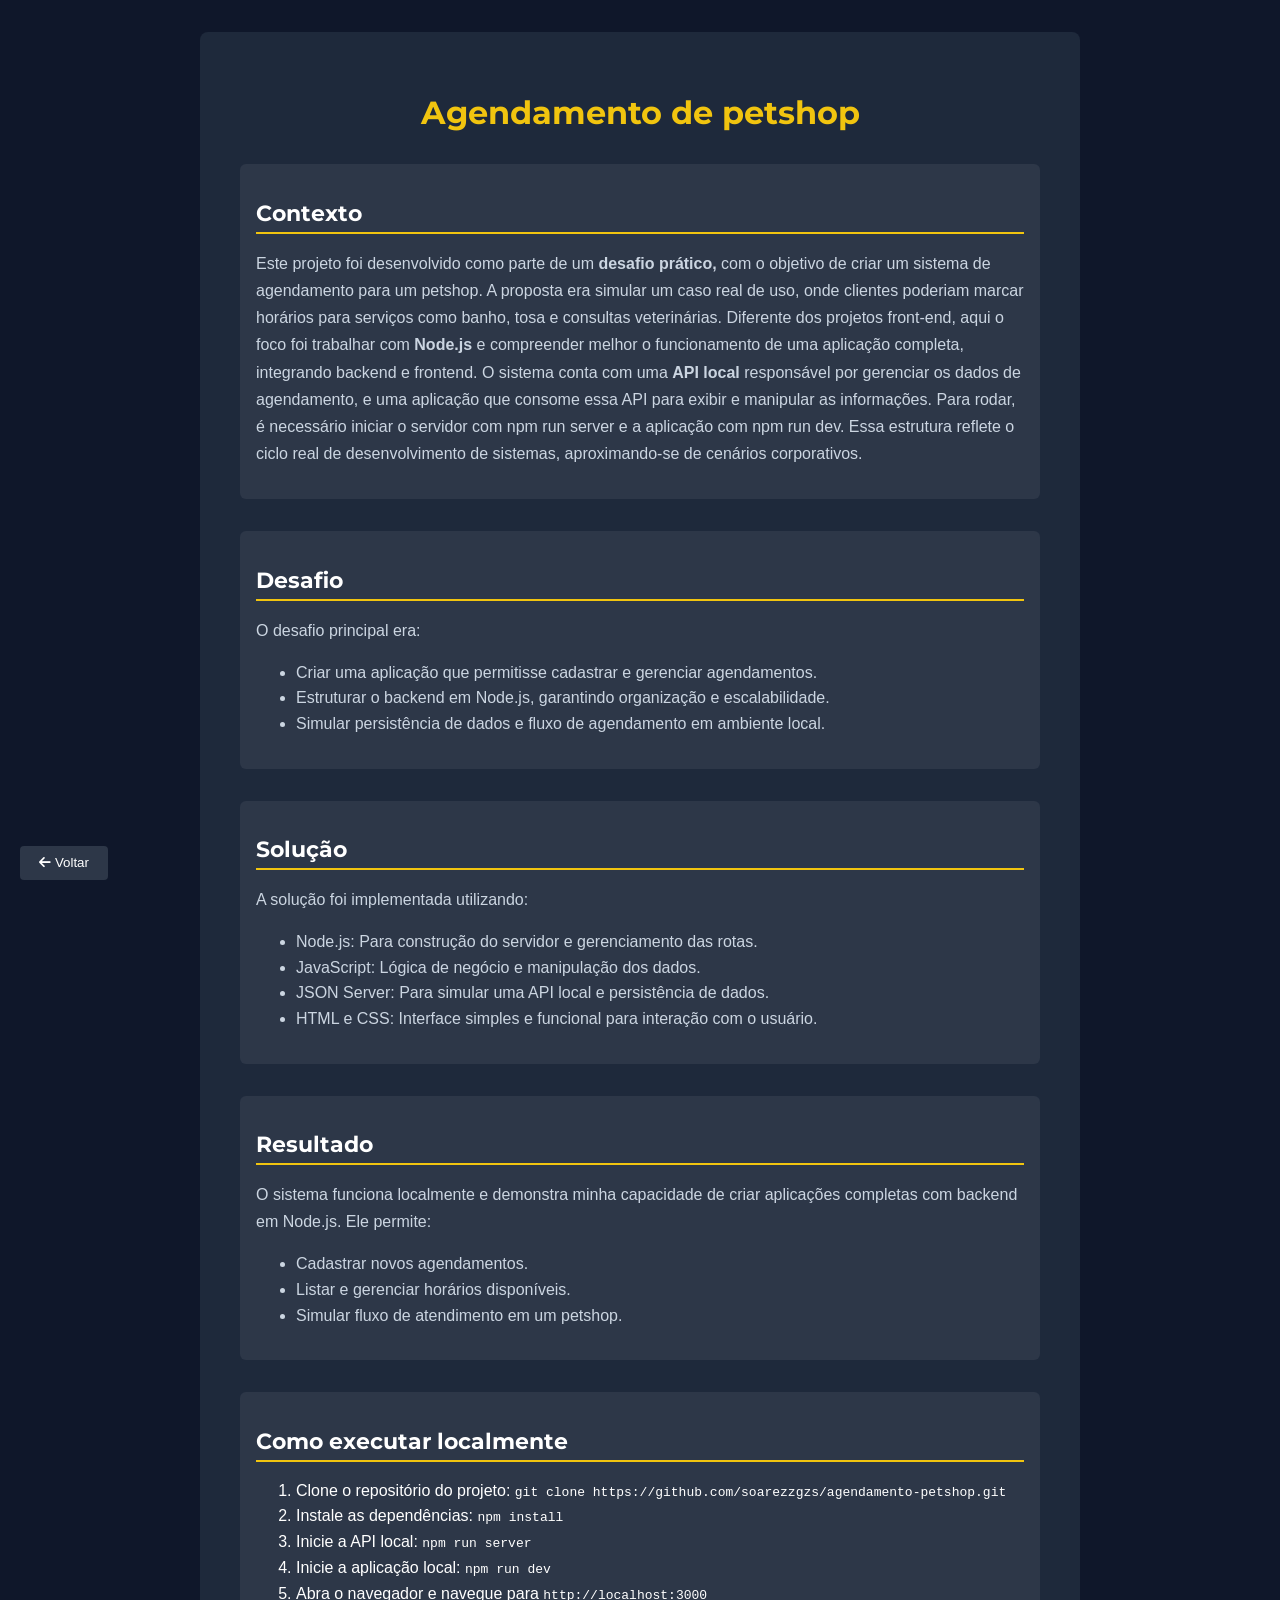
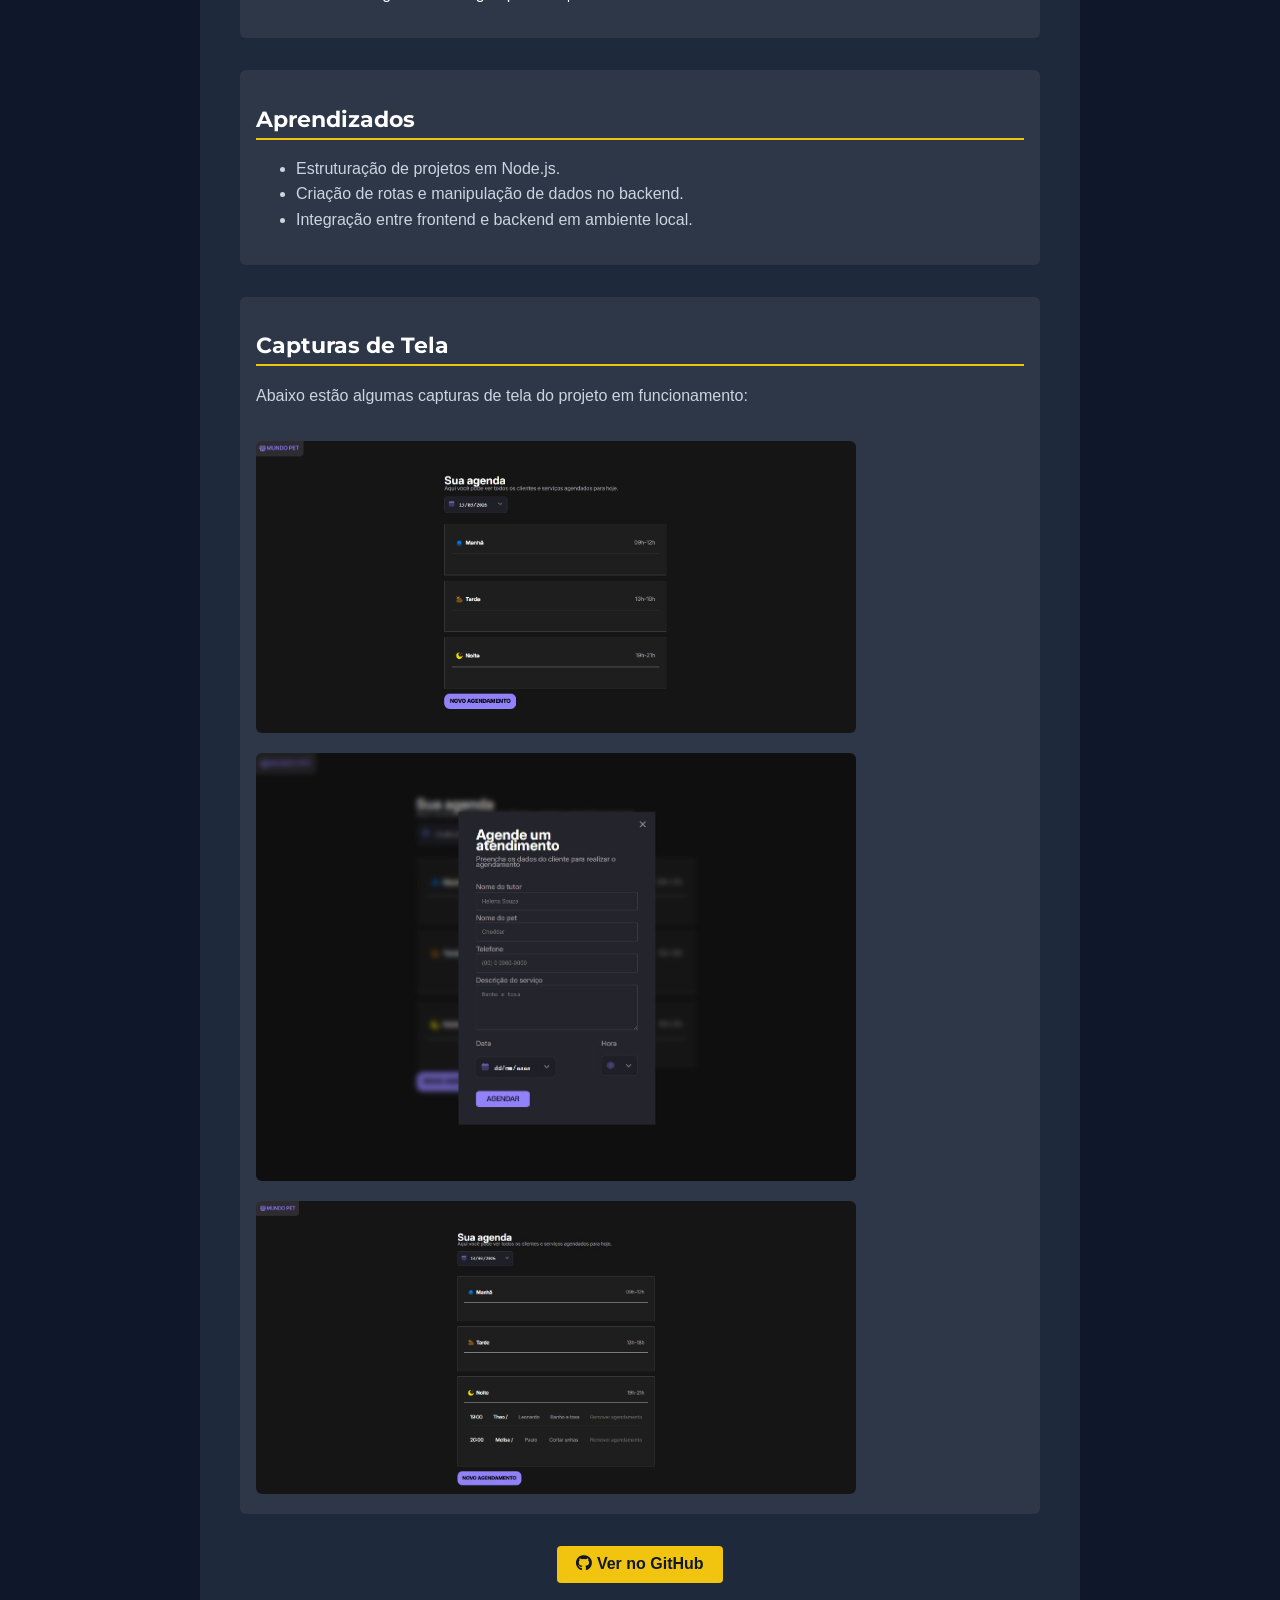
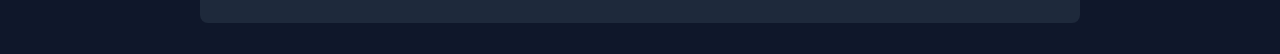
<file: projects/agendamento-petshop/index.html>
<!DOCTYPE html>
<html lang="pt-BR">
<head>
  <meta charset="UTF-8">
  <meta name="viewport" content="width=device-width, initial-scale=1.0">
  <link rel="stylesheet" href="https://cdnjs.cloudflare.com/ajax/libs/font-awesome/6.4.0/css/all.min.css">
    <link href="https://fonts.googleapis.com/css2?family=Montserrat:ital,wght@0,100..900;1,100..900&display=swap" rel="stylesheet">

  <title>Agendamento de petshop</title>
  <link rel="stylesheet" href="style.css">
</head>
<body>
  <main class="project-container">
    <h1 class="project-title">Agendamento de petshop</h1>

    <section class="project-section">
      <h2>Contexto</h2>
      <p>Este projeto foi desenvolvido como parte de um <strong>desafio prático,</strong> com o objetivo de criar um sistema de agendamento para um petshop. A proposta era simular um caso real de uso, onde clientes poderiam marcar horários para serviços como banho, tosa e consultas veterinárias. Diferente dos projetos front-end, aqui o foco foi trabalhar com <strong>Node.js</strong> e compreender melhor o funcionamento de uma aplicação completa, integrando backend e frontend.

O sistema conta com uma <strong>API local</strong> responsável por gerenciar os dados de agendamento, e uma aplicação que consome essa API para exibir e manipular as informações. Para rodar, é necessário iniciar o servidor com npm run server e a aplicação com npm run dev. Essa estrutura reflete o ciclo real de desenvolvimento de sistemas, aproximando-se de cenários corporativos.</p>
    </section>

    <section class="project-section">
      <h2>Desafio</h2>
      <p>O desafio principal era:</p>
      <ul>
        <li>Criar uma aplicação que permitisse cadastrar e gerenciar agendamentos.</li>
        <li>Estruturar o backend em Node.js, garantindo organização e escalabilidade.</li>
        <li>Simular persistência de dados e fluxo de agendamento em ambiente local.</li>
      </ul>
    </section>
    <section class="project-section">
      <h2>Solução</h2>
      <p>A solução foi implementada utilizando:</p>
      <ul>
        <li>Node.js: Para construção do servidor e gerenciamento das rotas.</li>
        <li>JavaScript: Lógica de negócio e manipulação dos dados.</li>
        <li>JSON Server: Para simular uma API local e persistência de dados.</li>
        <li>HTML e CSS: Interface simples e funcional para interação com o usuário.</li>
      </ul>
    </section>

    <section class="project-section">
      <h2>Resultado</h2>
      <p>O sistema funciona localmente e demonstra minha capacidade de criar aplicações completas com backend em Node.js. Ele permite:</p>
      <ul>
        <li>Cadastrar novos agendamentos.</li>
        <li>Listar e gerenciar horários disponíveis.</li>
        <li>Simular fluxo de atendimento em um petshop.</li>
      </ul>
      </section>

      <section class="project-section">
        <h2>Como executar localmente</h2>
        <ol>
          <li>Clone o repositório do projeto: <code>git clone https://github.com/soarezzgzs/agendamento-petshop.git</code></li>
          <li>Instale as dependências: <code>npm install</code></li>
          <li>Inicie a API local: <code>npm run server</code></li>
          <li>Inicie a aplicação local: <code>npm run dev</code></li>
          <li>Abra o navegador e navegue para <code>http://localhost:3000</code></li>
      </section>

      <section class="project-section">
        <h2>Aprendizados</h2>
        <ul>
          <li>Estruturação de projetos em Node.js.</li>
          <li>Criação de rotas e manipulação de dados no backend.</li>
          <li>Integração entre frontend e backend em ambiente local.</li>
        </ul>
      </section>

      <section class="project-section">
        <h2>Capturas de Tela</h2>
        <p>Abaixo estão algumas capturas de tela do projeto em funcionamento:</p>
        <img src="../../assets/app-interface.jpeg" alt="Tela inicial do sistema" width="600" class="project-img-mobile" >
        <img src="../../assets/schedule-modal.jpeg" alt="Formulário de agendamento" width="600" class="project-img-mobile" >
        <img src="../../assets/daily-schedule.jpeg" alt="Lista de agendamentos" width="600" class="project-img-mobile" >
      </section>

      <div class="project-links">
        <a href="https://github.com/soarezzgzs/petshop-scheduler" target="_blank" class="btn"><i class="fa-brands fa-github"></i> Ver no GitHub</a>
      </div>

    <button class="btn-back" onclick="window.location.href='../../index.html'"><i class="fa-solid fa-arrow-left"></i> Voltar</button>
  </main>
</body>
</html>
</file>
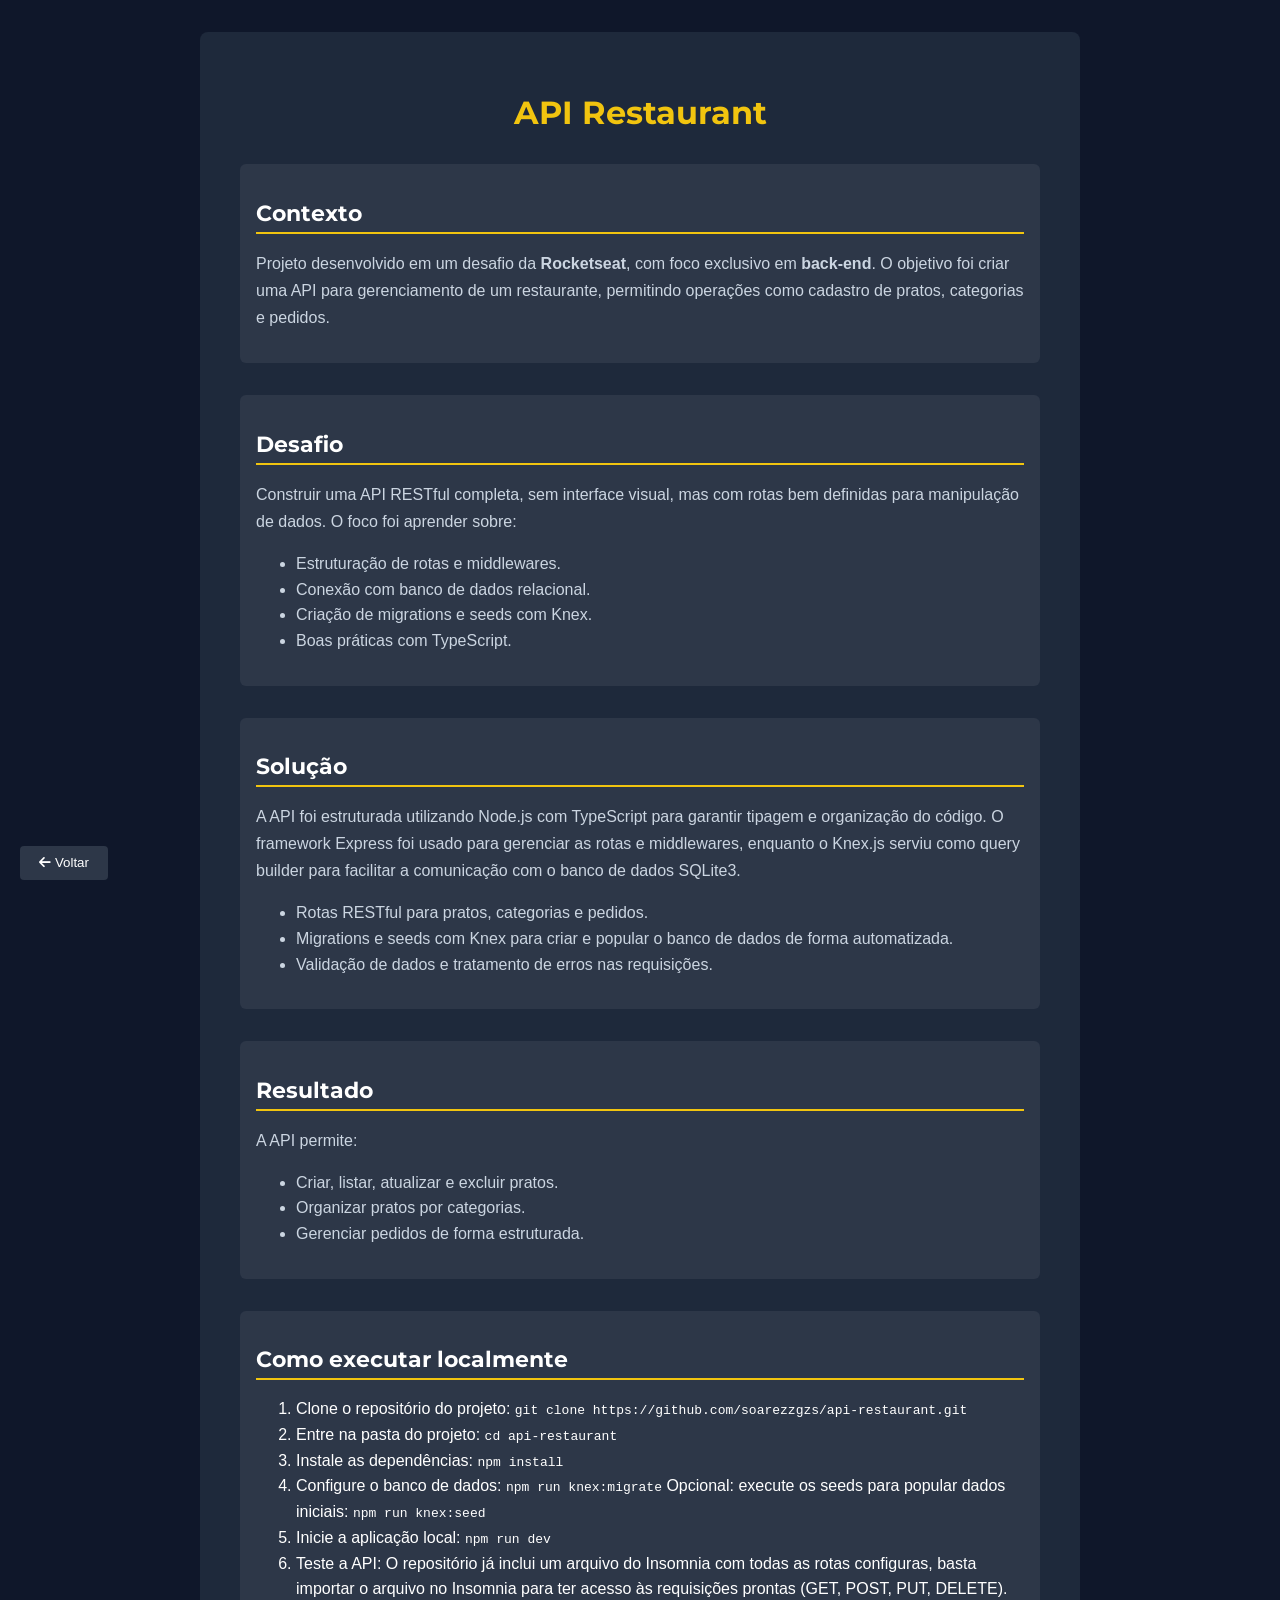
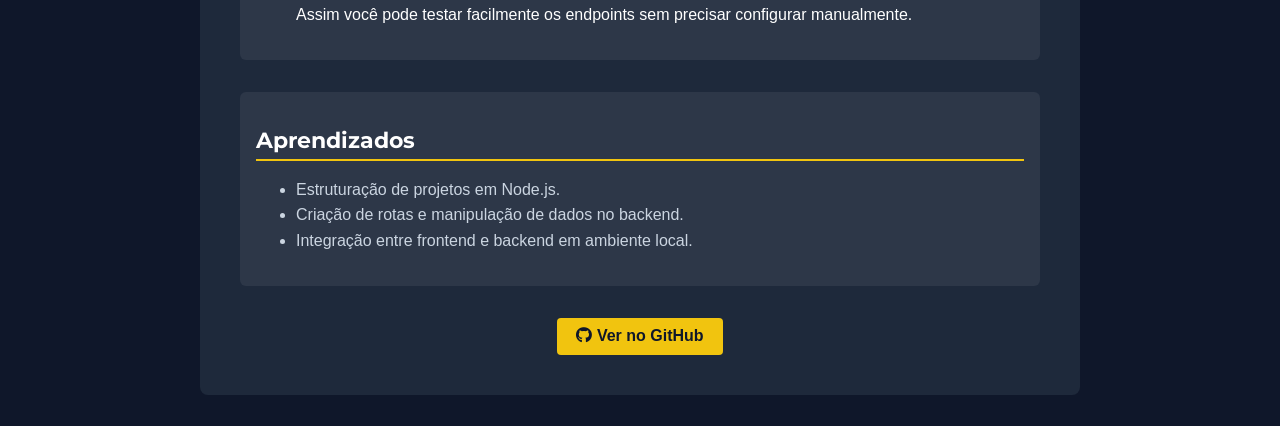
<file: projects/API-restaurant/index.html>
<!DOCTYPE html>
<html lang="pt-BR">
<head>
  <meta charset="UTF-8">
  <meta name="viewport" content="width=device-width, initial-scale=1.0">
  <link rel="stylesheet" href="https://cdnjs.cloudflare.com/ajax/libs/font-awesome/6.4.0/css/all.min.css">

  <link href="https://fonts.googleapis.com/css2?family=Montserrat:ital,wght@0,100..900;1,100..900&display=swap" rel="stylesheet">

  <title>API Restaurant</title>
  <link rel="stylesheet" href="style.css">
</head>
<body>
  <main class="project-container">
    <h1 class="project-title">API Restaurant</h1>

    <section class="project-section">
      <h2>Contexto</h2>
      <p>Projeto desenvolvido em um desafio da <strong>Rocketseat</strong>, com foco exclusivo em <strong>back-end</strong>. O objetivo foi criar uma API para gerenciamento de um restaurante, permitindo operações como cadastro de pratos, categorias e pedidos.</p>
    </section>

    <section class="project-section">
      <h2>Desafio</h2>
      <p>Construir uma API RESTful completa, sem interface visual, mas com rotas bem definidas para manipulação de dados. O foco foi aprender sobre:</p>
      <ul>
        <li>Estruturação de rotas e middlewares.</li>
        <li>Conexão com banco de dados relacional.</li>
        <li>Criação de migrations e seeds com Knex.</li>
        <li>Boas práticas com TypeScript.</li>
      </ul>
    </section>
    <section class="project-section">
      <h2>Solução</h2>
      <p>A API foi estruturada utilizando Node.js com TypeScript para garantir tipagem e organização do código. O framework Express foi usado para gerenciar as rotas e middlewares, enquanto o Knex.js serviu como query builder para facilitar a comunicação com o banco de dados SQLite3.</p>
      <ul>
        <li>Rotas RESTful para pratos, categorias e pedidos.</li>
        <li>Migrations e seeds com Knex para criar e popular o banco de dados de forma automatizada.</li>
        <li>Validação de dados e tratamento de erros nas requisições.</li>
      </ul>
    </section>

    <section class="project-section">
      <h2>Resultado</h2>
      <p>A API permite:</p>
      <ul>
        <li>Criar, listar, atualizar e excluir pratos.</li>
        <li>Organizar pratos por categorias.</li>
        <li>Gerenciar pedidos de forma estruturada.</li>
      </ul>
      </section>

      <section class="project-section">
        <h2>Como executar localmente</h2>
        <ol>
          <li>Clone o repositório do projeto: <code>git clone https://github.com/soarezzgzs/api-restaurant.git</code></li>
          <li>Entre na pasta do projeto: <code>cd api-restaurant</code></li>
          <li>Instale as dependências: <code>npm install</code></li>
          <li>Configure o banco de dados: <code>npm run knex:migrate</code> Opcional: execute os seeds para popular dados iniciais: <code>npm run knex:seed</code></li>
          <li>Inicie a aplicação local: <code>npm run dev</code></li>
          <li>Teste a API:
            O repositório já inclui um arquivo do Insomnia com todas as rotas configuras, basta importar o arquivo no Insomnia para ter acesso às requisições prontas (GET, POST, PUT, DELETE). Assim você pode testar facilmente os endpoints sem precisar configurar manualmente.
          </li>
          
      </section>

      <section class="project-section">
        <h2>Aprendizados</h2>
        <ul>
          <li>Estruturação de projetos em Node.js.</li>
          <li>Criação de rotas e manipulação de dados no backend.</li>
          <li>Integração entre frontend e backend em ambiente local.</li>
        </ul>
      </section>

      <div class="project-links">
        <a href="https://github.com/soarezzgzs/api-restaurant" target="_blank" class="btn"><i class="fa-brands fa-github"></i> Ver no GitHub</a>
      </div>

    <button class="btn-back" onclick="window.location.href='../../index.html'"><i class="fa-solid fa-arrow-left"></i> Voltar</button>
  </main>
</body>
</html>
</file>
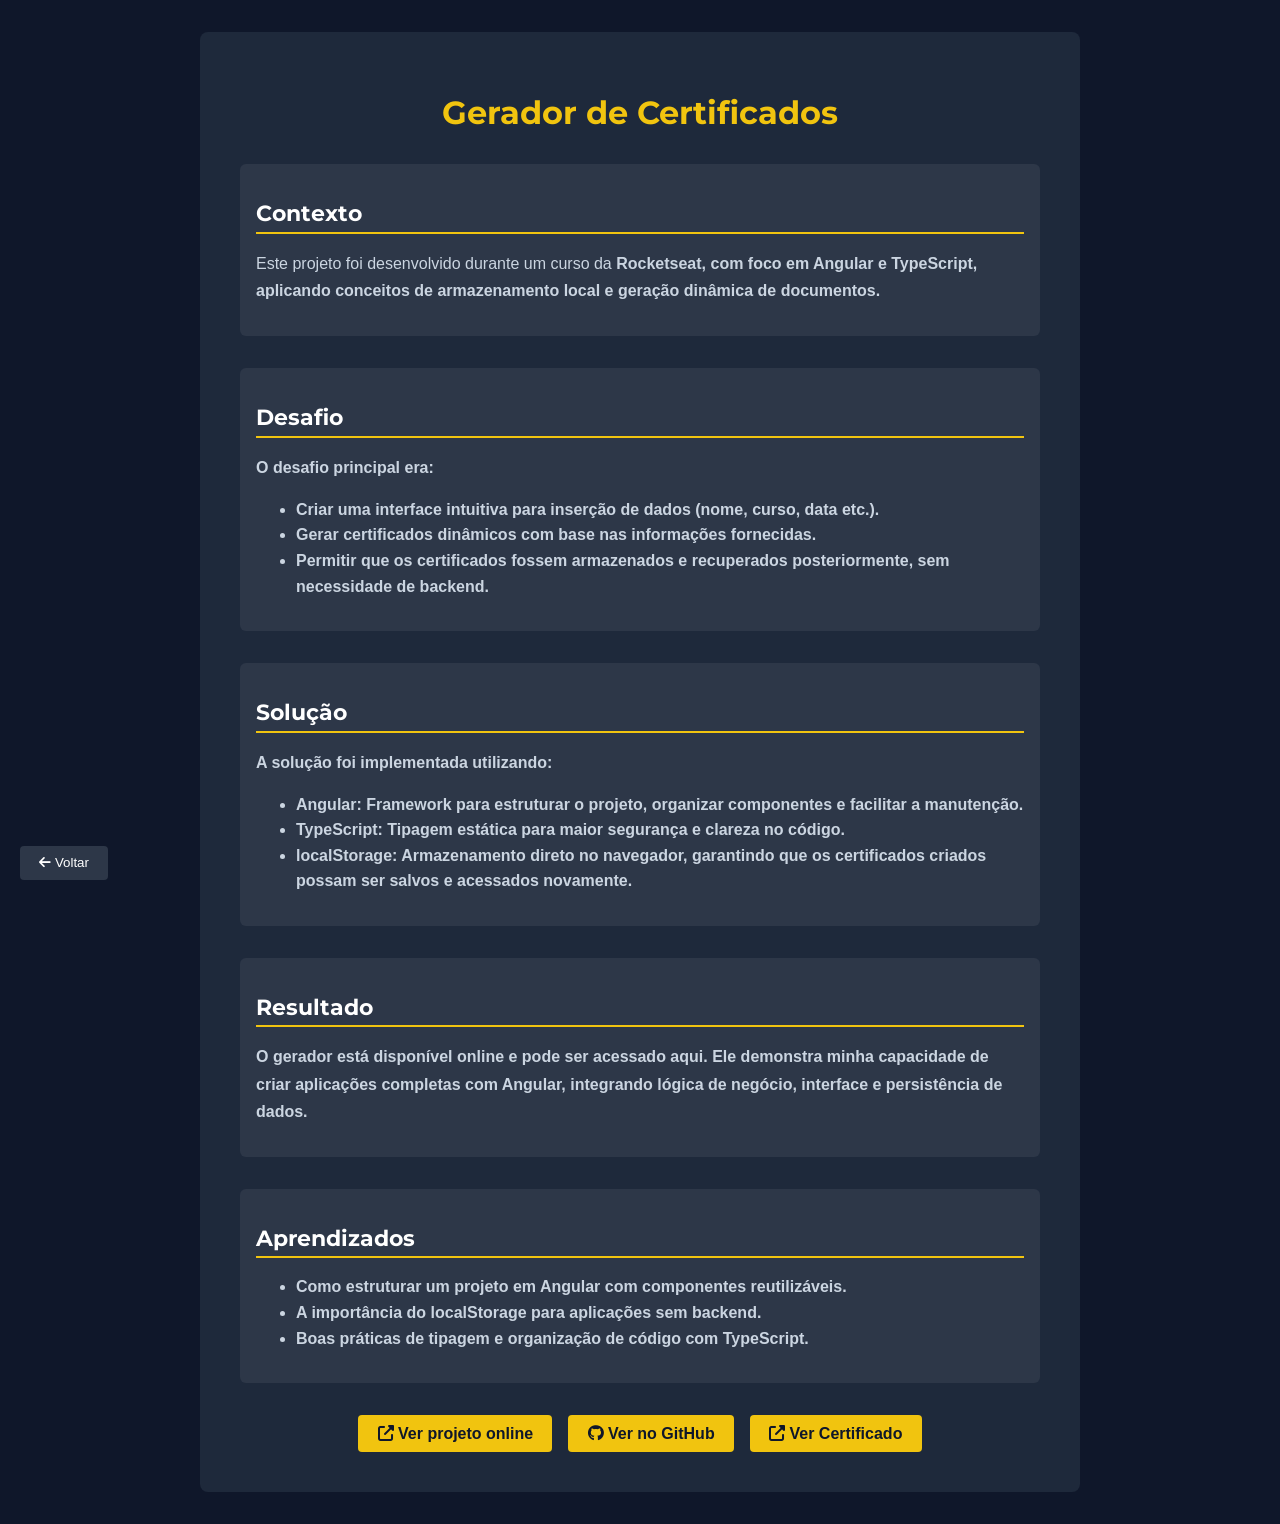
<file: projects/certificado/index.html>
<!DOCTYPE html>
<html lang="pt-BR">
<head>
  <meta charset="UTF-8">
  <meta name="viewport" content="width=device-width, initial-scale=1.0">
  <link rel="stylesheet" href="https://cdnjs.cloudflare.com/ajax/libs/font-awesome/6.4.0/css/all.min.css">
    <link href="https://fonts.googleapis.com/css2?family=Montserrat:ital,wght@0,100..900;1,100..900&display=swap" rel="stylesheet">

  <title>Gerador de Certificados</title>
  <link rel="stylesheet" href="style.css">
</head>
<body>
  <main class="project-container">
    <h1 class="project-title">Gerador de Certificados</h1>

    <section class="project-section">
      <h2>Contexto</h2>
      <p>Este projeto foi desenvolvido durante um curso da <strong>Rocketseat<strong>, com foco em <strong>Angular</strong> e <strong>TypeScript</strong>, aplicando conceitos de armazenamento local e geração dinâmica de documentos.</p>
    </section>

    <section class="project-section">
      <h2>Desafio</h2>
      <p>O desafio principal era:</p>
      <ul>
        <li>Criar uma interface intuitiva para inserção de dados (nome, curso, data etc.).</li>
        <li>Gerar certificados dinâmicos com base nas informações fornecidas.</li>
        <li>Permitir que os certificados fossem armazenados e recuperados posteriormente, sem necessidade de backend.</li>
      </ul>
    </section>
    <section class="project-section">
      <h2>Solução</h2>
      <p>A solução foi implementada utilizando:</p>
      <ul>
        <li>Angular: Framework para estruturar o projeto, organizar componentes e facilitar a manutenção.</li>
        <li>TypeScript: Tipagem estática para maior segurança e clareza no código.</li>
        <li>localStorage: Armazenamento direto no navegador, garantindo que os certificados criados possam ser salvos e acessados novamente.</li>
      </ul>
    </section>

    <section class="project-section">
      <h2>Resultado</h2>
      <p>O gerador está disponível online e pode ser acessado aqui. Ele demonstra minha capacidade de criar aplicações completas com Angular, integrando lógica de negócio, interface e persistência de dados.</p>
      </section>

      <section class="project-section">
        <h2>Aprendizados</h2>
        <ul>
          <li>Como estruturar um projeto em Angular com componentes reutilizáveis.</li>
          <li>A importância do localStorage para aplicações sem backend.</li>
          <li>Boas práticas de tipagem e organização de código com TypeScript.</li>
        </ul>
      </section>

      <div class="project-links">
        <a href="https://geradorcertificado-leonardo.netlify.app" target="_blank" class="btn"><i class="fa-solid fa-up-right-from-square"></i> Ver projeto online</a>
        <a href="https://github.com/soarezzgzs/geradorCertificado---RocketSeat" target="_blank" class="btn"><i class="fa-brands fa-github"></i> Ver no GitHub</a>
        <a href="https://app.rocketseat.com.br/certificates/18c659a3-8dfb-4fdd-b10d-bb7098b852b4" class="btn"><i class="fa-solid fa-up-right-from-square"></i> Ver Certificado</a>
      </div>

    <button class="btn-back" onclick="window.location.href='../../index.html'"><i class="fa-solid fa-arrow-left"></i> Voltar</button>
  </main>
</body>
</html>
</file>
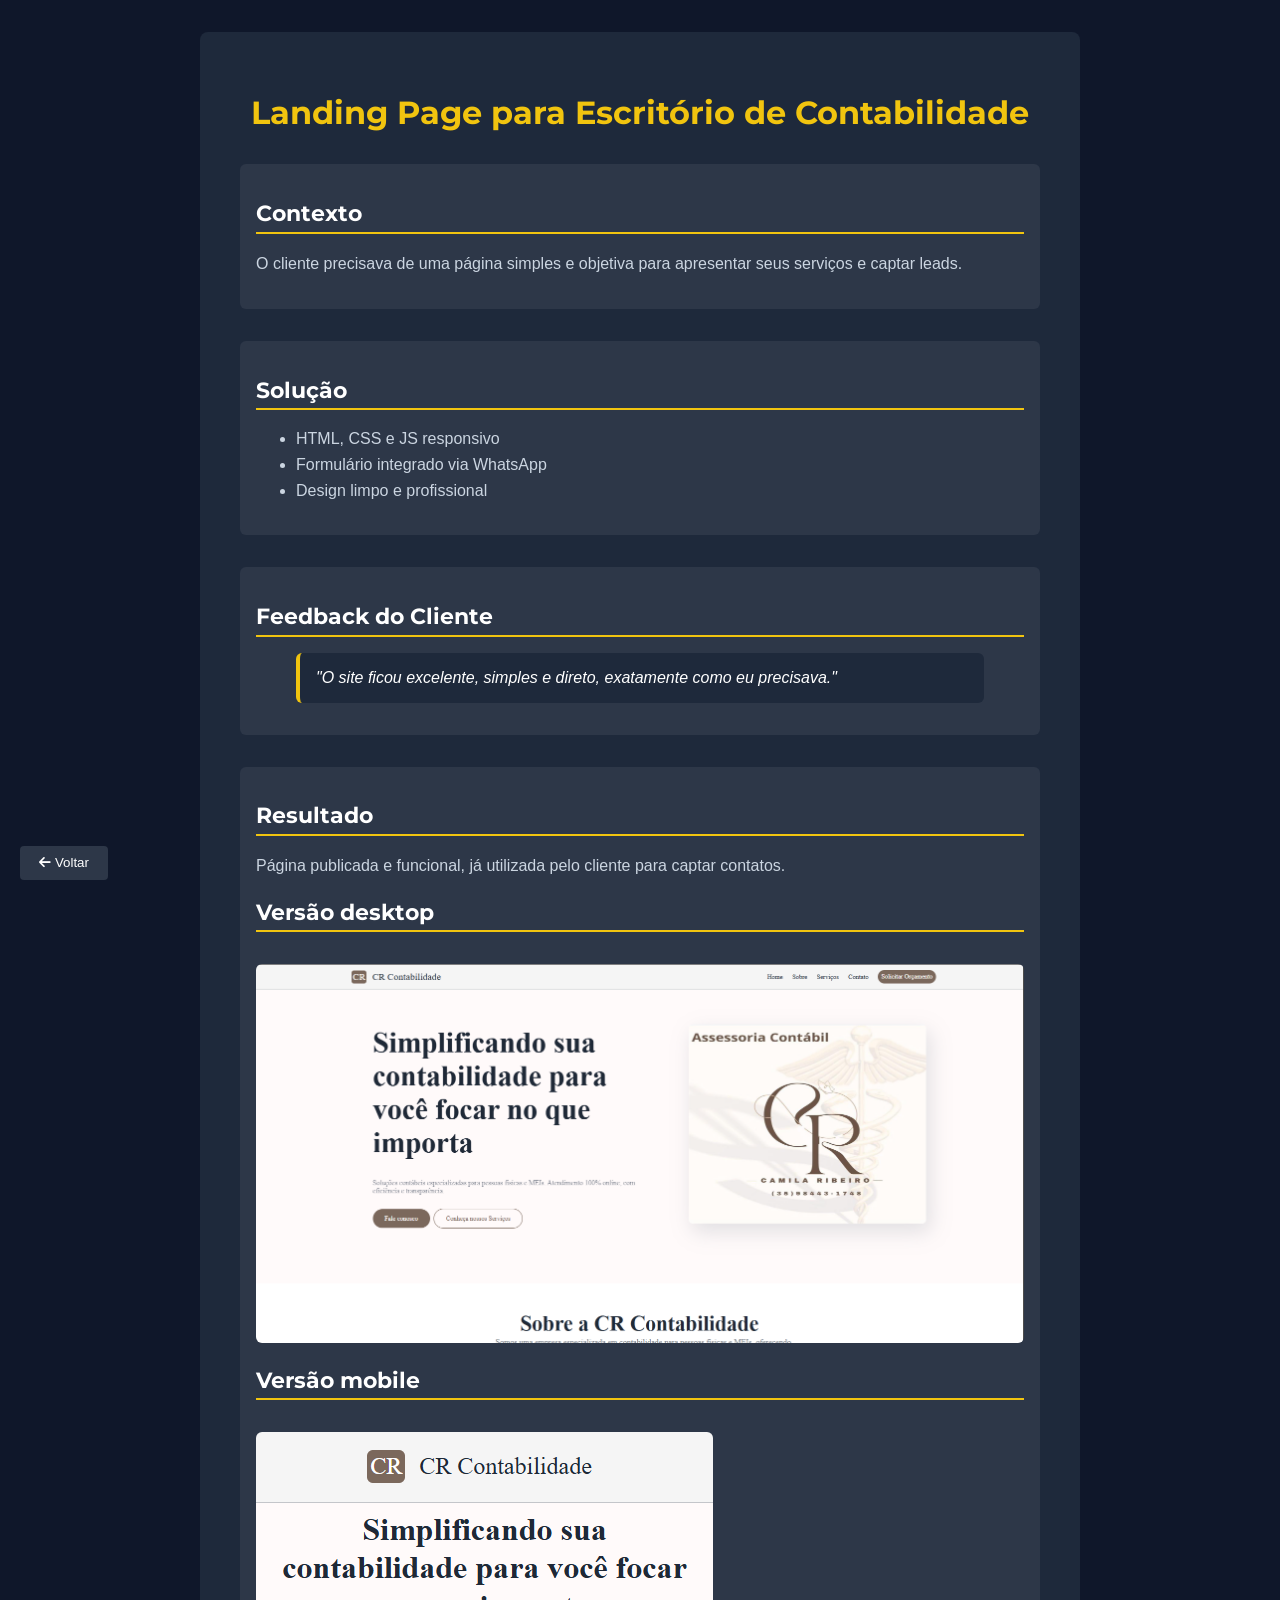
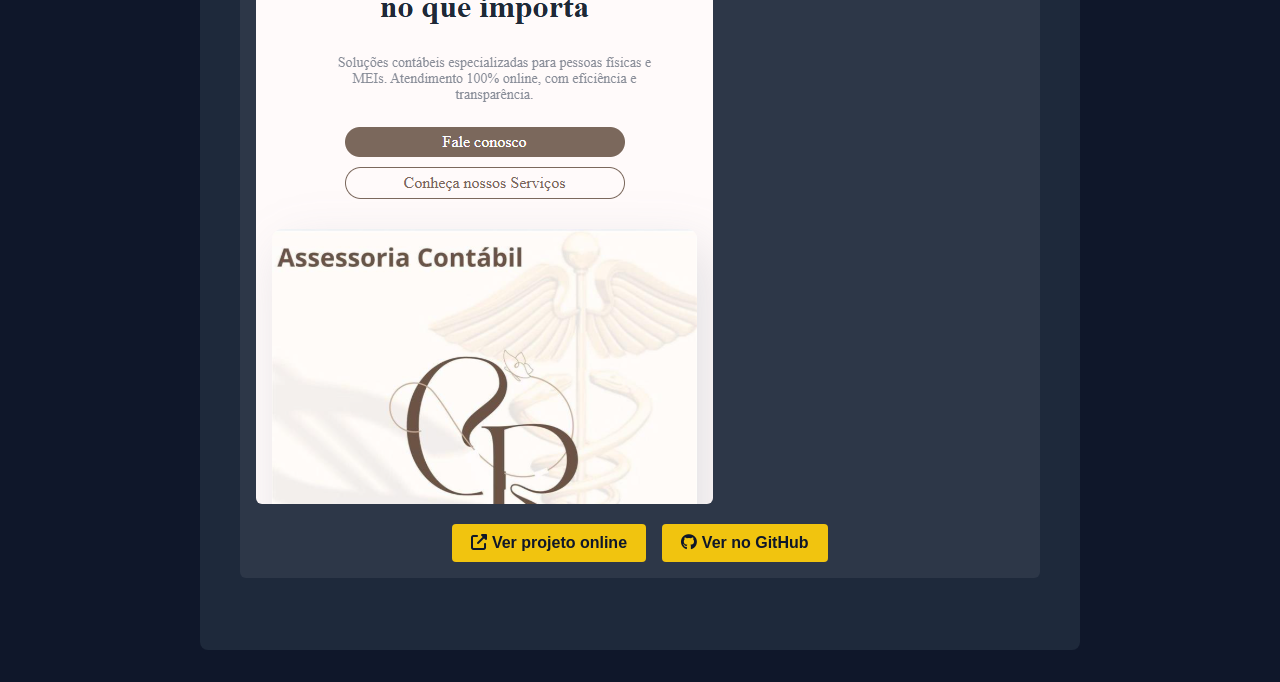
<file: projects/cr-contabilidade/index.html>
<!DOCTYPE html>
<html lang="pt-BR">
<head>
  <meta charset="UTF-8">
  <meta name="viewport" content="width=device-width, initial-scale=1.0">
  <link rel="stylesheet" href="https://cdnjs.cloudflare.com/ajax/libs/font-awesome/6.4.0/css/all.min.css">
    <link href="https://fonts.googleapis.com/css2?family=Montserrat:ital,wght@0,100..900;1,100..900&display=swap" rel="stylesheet">

  <title>Landing Page Contabilidade</title>
  <link rel="stylesheet" href="style.css">
</head>
<body>
  <main class="project-container">
    <h1 class="project-title">Landing Page para Escritório de Contabilidade</h1>

    <section class="project-section">
      <h2>Contexto</h2>
      <p>O cliente precisava de uma página simples e objetiva para apresentar seus serviços e captar leads.</p>
    </section>

    <section class="project-section">
      <h2>Solução</h2>
      <ul>
        <li>HTML, CSS e JS responsivo</li>
        <li>Formulário integrado via WhatsApp</li>
        <li>Design limpo e profissional</li>
      </ul>
    </section>

    <section class="project-section">
  <h2>Feedback do Cliente</h2>
  <blockquote>
    "O site ficou excelente, simples e direto, exatamente como eu precisava."
  </blockquote>
</section>

    <section class="project-section">
      <h2>Resultado</h2>
      <p>Página publicada e funcional, já utilizada pelo cliente para captar contatos.</p>
        <h2>Versão desktop</h2>
      <img src="../../assets/contabilidade-desktop.png" alt="Imagem do projeto em desktop" class="project-img">
        <h2>Versão mobile</h2>
      <img src="../../assets/contabilidade-mobile.png" alt="Imagem do projeto em mobile" class="project-img-mobile">
      <div class="project-links">
        <a href="https://cr-contabilidade.netlify.app" target="_blank" class="btn"><i class="fa-solid fa-up-right-from-square"></i> Ver projeto online</a>
        <a href="https://github.com/soarezzgzs/cr-contabilidade" target="_blank" class="btn"><i class="fa-brands fa-github"></i> Ver no GitHub</a>
      </div>
    </section>

    <button class="btn-back" onclick="window.location.href='../../index.html'"><i class="fa-solid fa-arrow-left"></i> Voltar</button>
  </main>
</body>
</html>
</file>
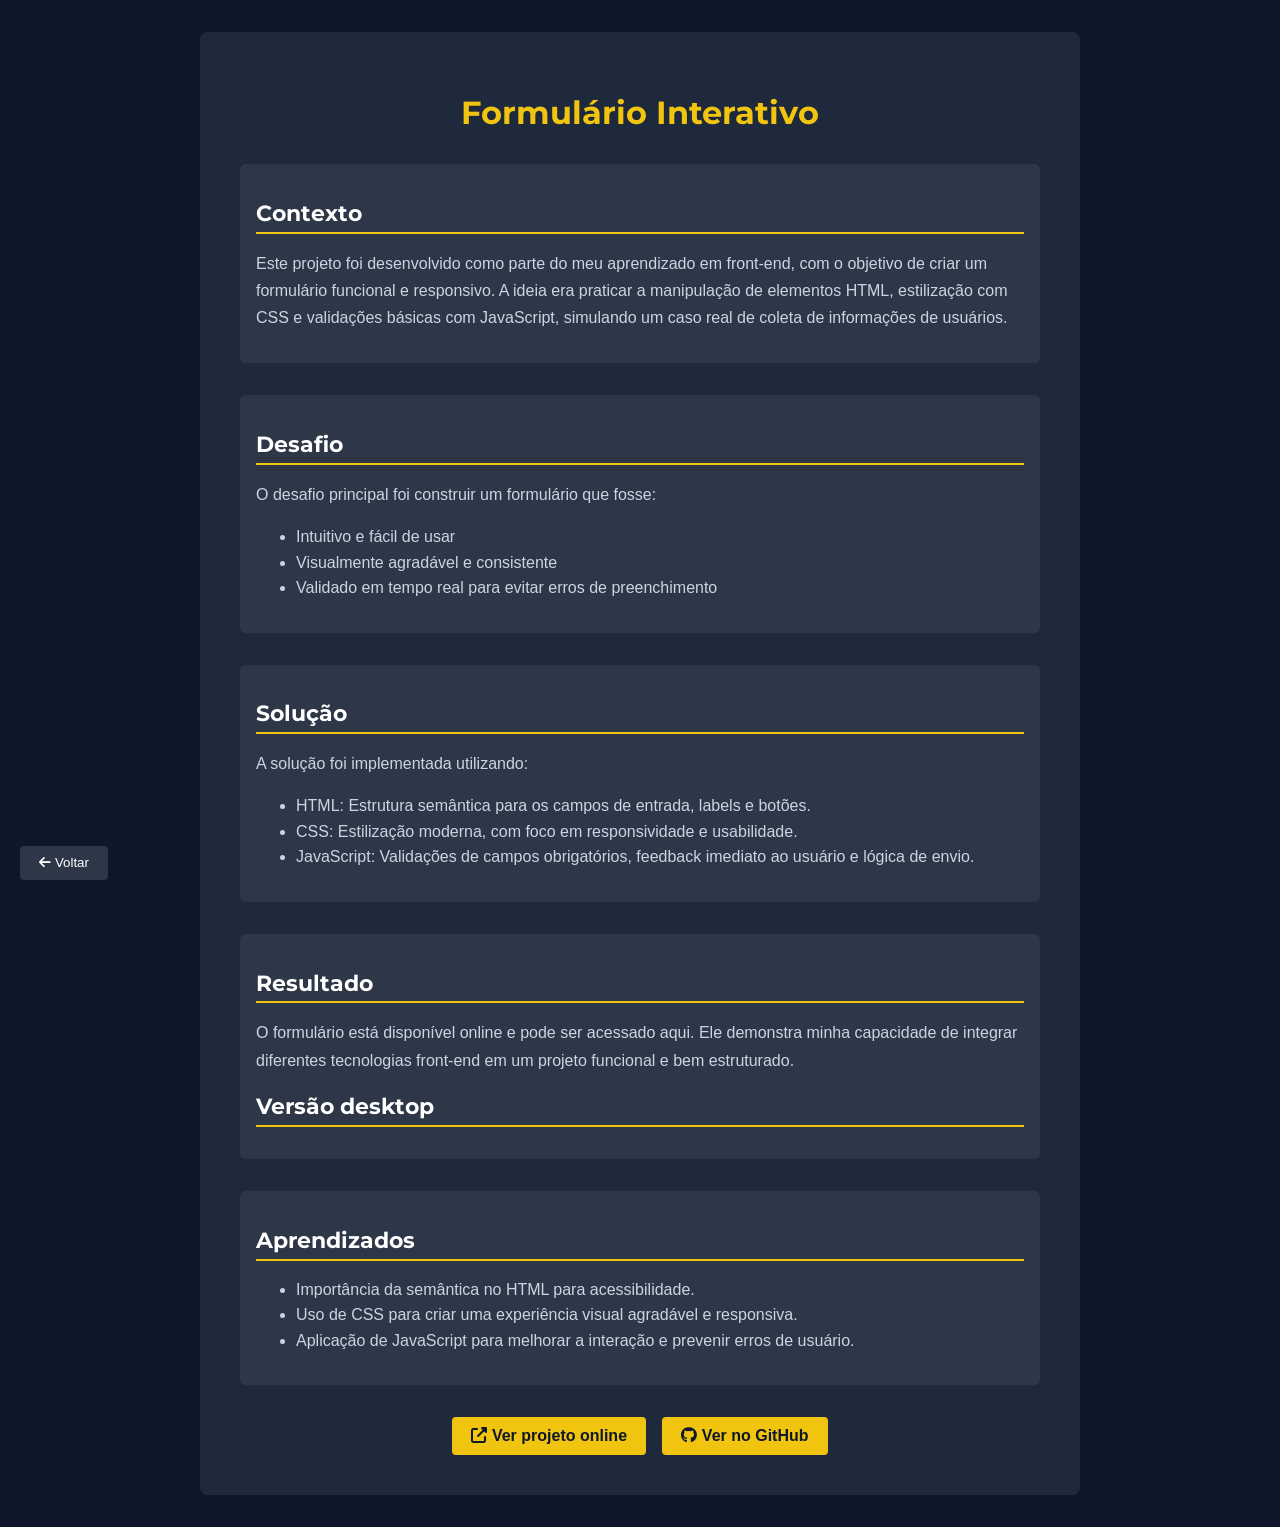
<file: projects/forms/index.html>
<!DOCTYPE html>
<html lang="pt-BR">
<head>
  <meta charset="UTF-8">
  <meta name="viewport" content="width=device-width, initial-scale=1.0">
  <link rel="stylesheet" href="https://cdnjs.cloudflare.com/ajax/libs/font-awesome/6.4.0/css/all.min.css">
    <link href="https://fonts.googleapis.com/css2?family=Montserrat:ital,wght@0,100..900;1,100..900&display=swap" rel="stylesheet">

  <title>Formulário Interativo</title>
  <link rel="stylesheet" href="style.css">
</head>
<body>
  <main class="project-container">
    <h1 class="project-title">Formulário Interativo</h1>

    <section class="project-section">
      <h2>Contexto</h2>
      <p>Este projeto foi desenvolvido como parte do meu aprendizado em front-end, com o objetivo de criar um formulário funcional e responsivo. A ideia era praticar a manipulação de elementos HTML, estilização com CSS e validações básicas com JavaScript, simulando um caso real de coleta de informações de usuários.</p>
    </section>

    <section class="project-section">
      <h2>Desafio</h2>
      <p>O desafio principal foi construir um formulário que fosse:</p>
      <ul>
        <li>Intuitivo e fácil de usar</li>
        <li>Visualmente agradável e consistente</li>
        <li>Validado em tempo real para evitar erros de preenchimento</li>
      </ul>
    </section>
    <section class="project-section">
      <h2>Solução</h2>
      <p>A solução foi implementada utilizando:</p>
      <ul>
        <li>HTML: Estrutura semântica para os campos de entrada, labels e botões.</li>
        <li>CSS: Estilização moderna, com foco em responsividade e usabilidade.</li>
        <li>JavaScript: Validações de campos obrigatórios, feedback imediato ao usuário e lógica de envio.</li>
      </ul>
    </section>

    <section class="project-section">
      <h2>Resultado</h2>
      <p>O formulário está disponível online e pode ser acessado aqui. Ele demonstra minha capacidade de integrar diferentes tecnologias front-end em um projeto funcional e bem estruturado.</p>
        <h2>Versão desktop</h2>
      </section>

      <section class="project-section">
        <h2>Aprendizados</h2>
        <ul>
          <li>Importância da semântica no HTML para acessibilidade.</li>
          <li>Uso de CSS para criar uma experiência visual agradável e responsiva.</li>
          <li>Aplicação de JavaScript para melhorar a interação e prevenir erros de usuário.</li>
        </ul>
      </section>

      <div class="project-links">
        <a href="https://formulario-leonardo.netlify.app" target="_blank" class="btn"><i class="fa-solid fa-up-right-from-square"></i> Ver projeto online</a>
        <a href="https://github.com/soarezzgzs/Form" target="_blank" class="btn"><i class="fa-brands fa-github"></i> Ver no GitHub</a>
      </div>

    <button class="btn-back" onclick="window.location.href='../../index.html'"><i class="fa-solid fa-arrow-left"></i> Voltar</button>
  </main>
</body>
</html>
</file>
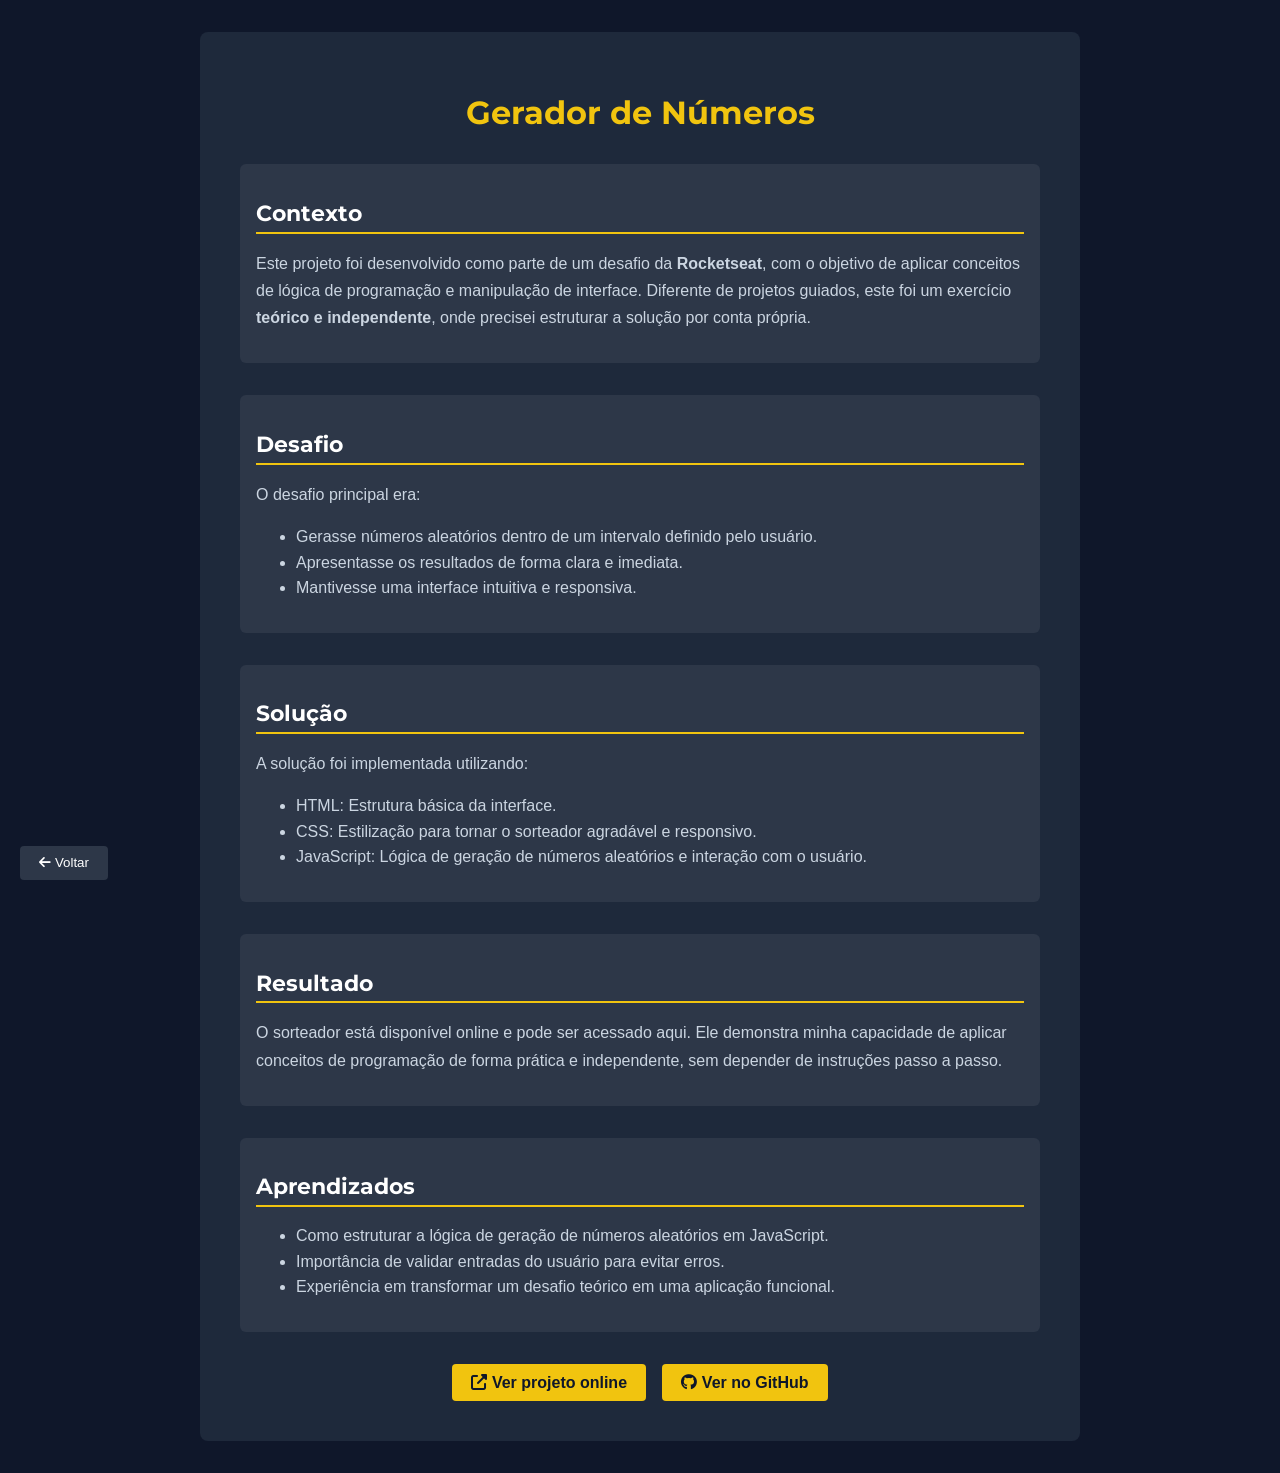
<file: projects/gerador-numeros/index.html>
<!DOCTYPE html>
<html lang="pt-BR">
<head>
  <meta charset="UTF-8">
  <meta name="viewport" content="width=device-width, initial-scale=1.0">
  <link rel="stylesheet" href="https://cdnjs.cloudflare.com/ajax/libs/font-awesome/6.4.0/css/all.min.css">
    <link href="https://fonts.googleapis.com/css2?family=Montserrat:ital,wght@0,100..900;1,100..900&display=swap" rel="stylesheet">

  <title>Gerador de Números</title>
  <link rel="stylesheet" href="style.css">
</head>
<body>
  <main class="project-container">
    <h1 class="project-title">Gerador de Números</h1>

    <section class="project-section">
      <h2>Contexto</h2>
      <p>Este projeto foi desenvolvido como parte de um desafio da <strong>Rocketseat</strong>, com o objetivo de aplicar conceitos de lógica de programação e manipulação de interface. Diferente de projetos guiados, este foi um exercício <strong>teórico e independente</strong>, onde precisei estruturar a solução por conta própria.</p>
    </section>

    <section class="project-section">
      <h2>Desafio</h2>
      <p>O desafio principal era:</p>
      <ul>
        <li>Gerasse números aleatórios dentro de um intervalo definido pelo usuário.</li>
        <li>Apresentasse os resultados de forma clara e imediata.</li>
        <li>Mantivesse uma interface intuitiva e responsiva.</li>
      </ul>
    </section>
    <section class="project-section">
      <h2>Solução</h2>
      <p>A solução foi implementada utilizando:</p>
      <ul>
        <li>HTML: Estrutura básica da interface.</li>
        <li>CSS: Estilização para tornar o sorteador agradável e responsivo.</li>
        <li>JavaScript: Lógica de geração de números aleatórios e interação com o usuário.</li>
      </ul>
    </section>

    <section class="project-section">
      <h2>Resultado</h2>
      <p>O sorteador está disponível online e pode ser acessado aqui. Ele demonstra minha capacidade de aplicar conceitos de programação de forma prática e independente, sem depender de instruções passo a passo.</p>
      </section>

      <section class="project-section">
        <h2>Aprendizados</h2>
        <ul>
          <li>Como estruturar a lógica de geração de números aleatórios em JavaScript.</li>
          <li>Importância de validar entradas do usuário para evitar erros.</li>
          <li>Experiência em transformar um desafio teórico em uma aplicação funcional.</li>
        </ul>
      </section>

      <div class="project-links">
        <a href="https://soarezzgzs.github.io/sorteador-de-numeros/" target="_blank" class="btn"><i class="fa-solid fa-up-right-from-square"></i> Ver projeto online</a>
        <a href="https://github.com/soarezzgzs/sorteador-de-numeros" target="_blank" class="btn"><i class="fa-brands fa-github"></i> Ver no GitHub</a>
      </div>

    <button class="btn-back" onclick="window.location.href='../../index.html'"><i class="fa-solid fa-arrow-left"></i> Voltar</button>
  </main>
</body>
</html>
</file>
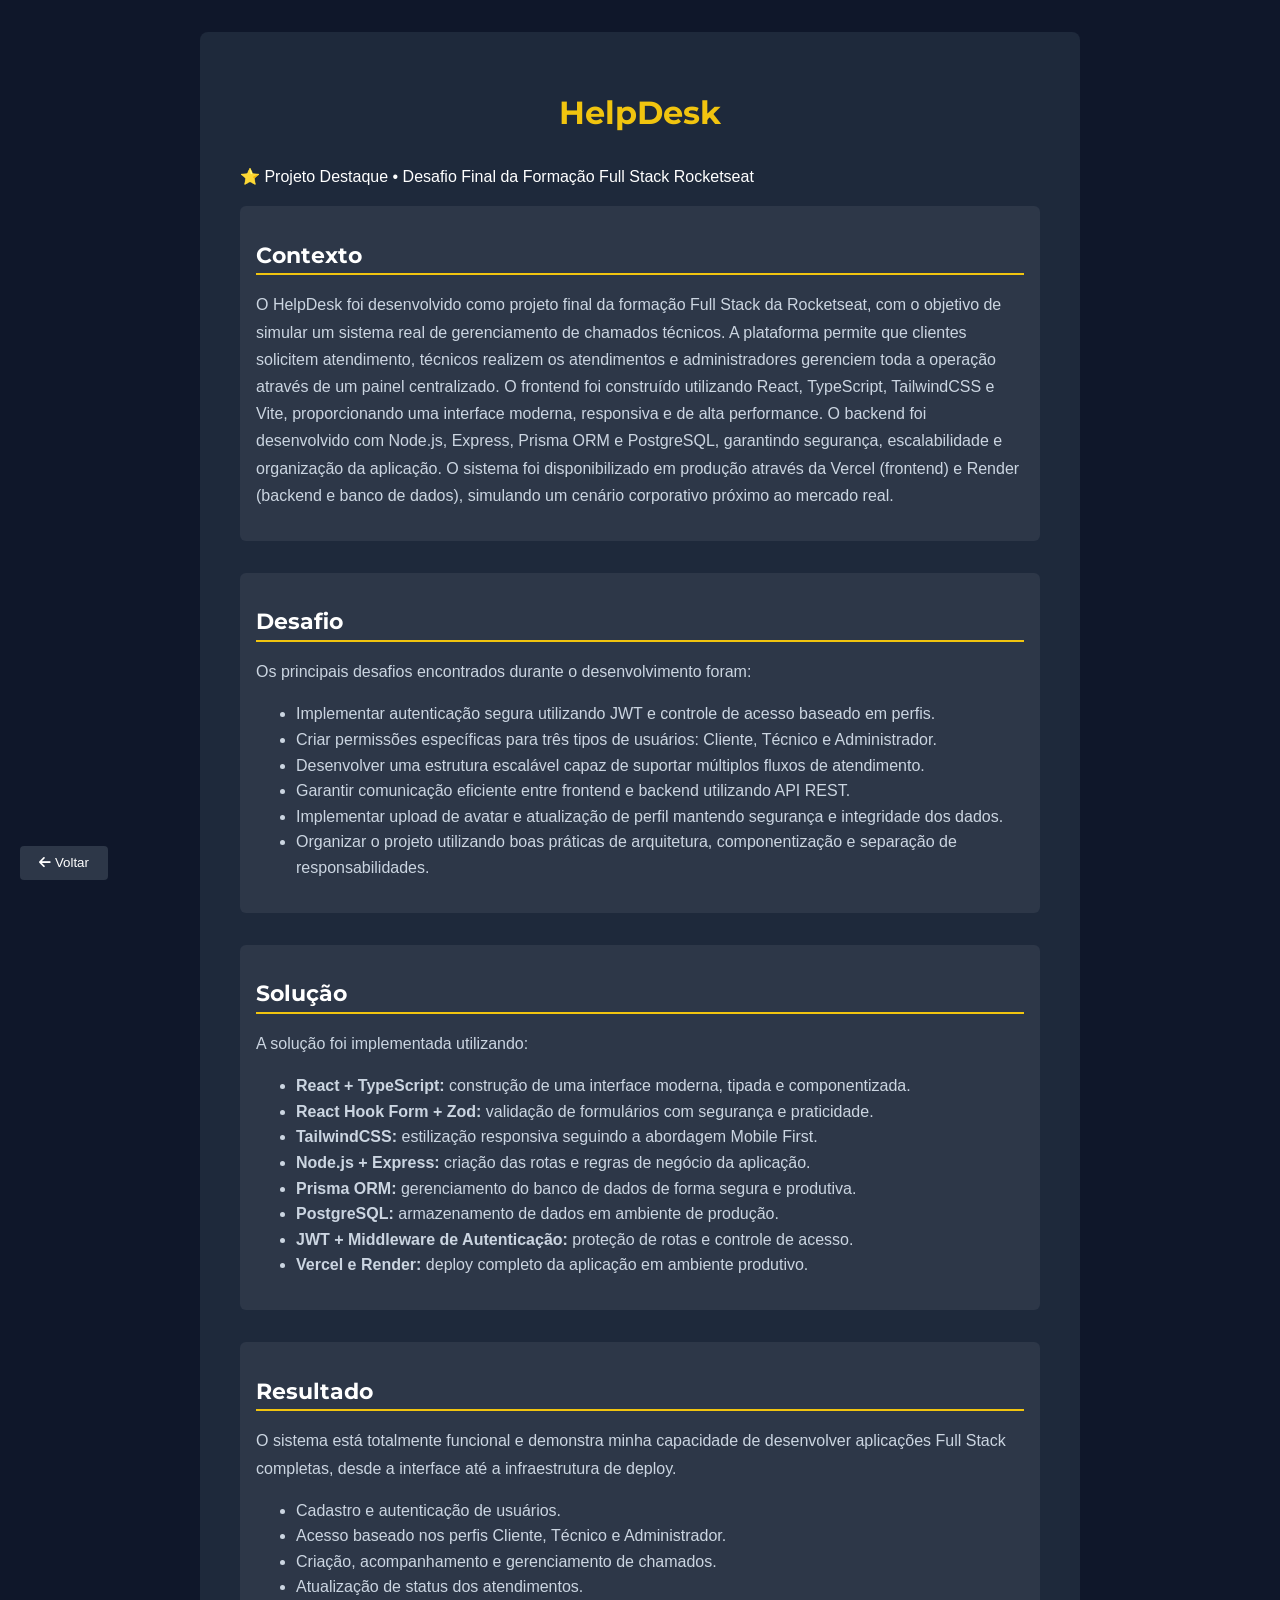
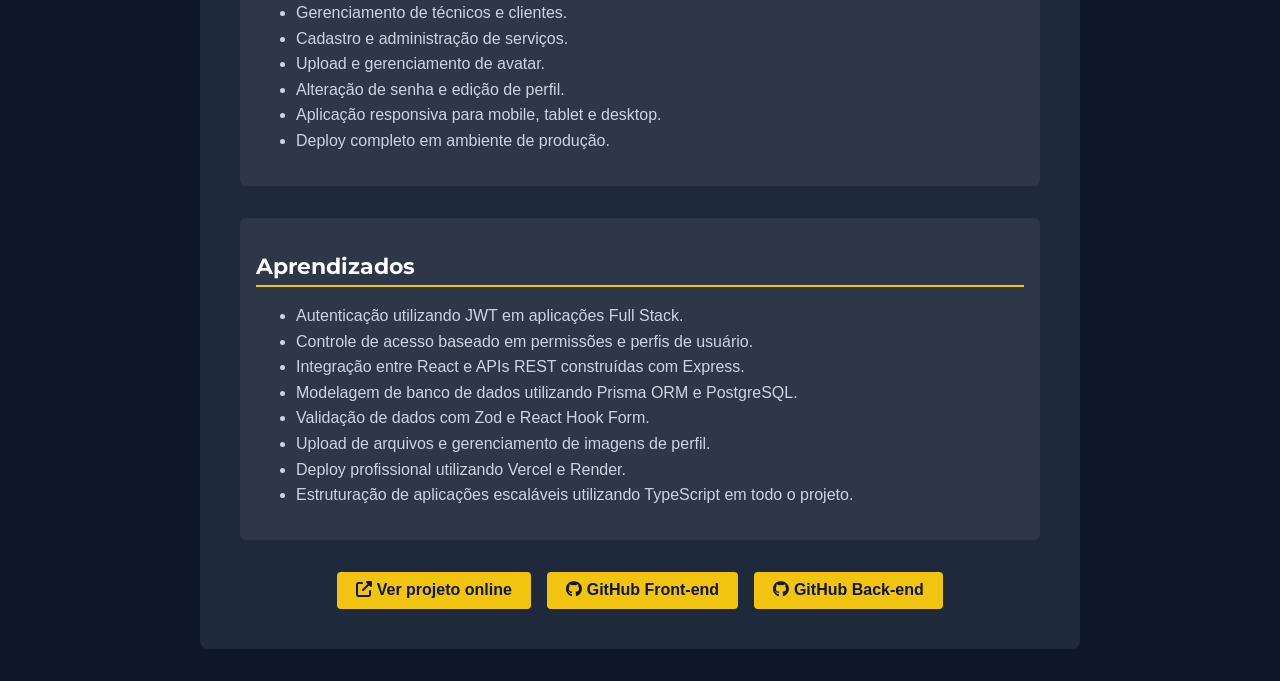
<file: projects/helpdesk/index.html>
<!DOCTYPE html>
<html lang="pt-BR">

<head>
    <meta charset="UTF-8">
    <meta name="viewport" content="width=device-width, initial-scale=1.0">
    <link rel="stylesheet" href="https://cdnjs.cloudflare.com/ajax/libs/font-awesome/6.4.0/css/all.min.css">
    <link href="https://fonts.googleapis.com/css2?family=Montserrat:ital,wght@0,100..900;1,100..900&display=swap"
        rel="stylesheet">

    <title>HelpDesk</title>
    <link rel="stylesheet" href="style.css">
</head>

<body>
    <main class="project-container">
        <h1 class="project-title">HelpDesk</h1>
        <p class="project-badge">
        ⭐ Projeto Destaque • Desafio Final da Formação Full Stack Rocketseat
    </p>

<section class="project-section">
    <h2>Contexto</h2>
    <p>
        O HelpDesk foi desenvolvido como projeto final da formação Full Stack da Rocketseat,
        com o objetivo de simular um sistema real de gerenciamento de chamados técnicos.
        A plataforma permite que clientes solicitem atendimento, técnicos realizem os
        atendimentos e administradores gerenciem toda a operação através de um painel centralizado.

        O frontend foi construído utilizando React, TypeScript, TailwindCSS e Vite,
        proporcionando uma interface moderna, responsiva e de alta performance.
        O backend foi desenvolvido com Node.js, Express, Prisma ORM e PostgreSQL,
        garantindo segurança, escalabilidade e organização da aplicação.

        O sistema foi disponibilizado em produção através da Vercel (frontend) e Render
        (backend e banco de dados), simulando um cenário corporativo próximo ao mercado real.
    </p>
</section>

        <section class="project-section">
    <h2>Desafio</h2>

    <p>Os principais desafios encontrados durante o desenvolvimento foram:</p>

    <ul>
        <li>
            Implementar autenticação segura utilizando JWT e controle de acesso baseado em perfis.
        </li>

        <li>
            Criar permissões específicas para três tipos de usuários:
            Cliente, Técnico e Administrador.
        </li>

        <li>
            Desenvolver uma estrutura escalável capaz de suportar múltiplos fluxos de atendimento.
        </li>

        <li>
            Garantir comunicação eficiente entre frontend e backend utilizando API REST.
        </li>

        <li>
            Implementar upload de avatar e atualização de perfil mantendo segurança e integridade dos dados.
        </li>

        <li>
            Organizar o projeto utilizando boas práticas de arquitetura, componentização
            e separação de responsabilidades.
        </li>
    </ul>
</section>

        <section class="project-section">
    <h2>Solução</h2>

    <p>A solução foi implementada utilizando:</p>

    <ul>
        <li>
            <strong>React + TypeScript:</strong> construção de uma interface moderna,
            tipada e componentizada.
        </li>

        <li>
            <strong>React Hook Form + Zod:</strong> validação de formulários com segurança e praticidade.
        </li>

        <li>
            <strong>TailwindCSS:</strong> estilização responsiva seguindo a abordagem Mobile First.
        </li>

        <li>
            <strong>Node.js + Express:</strong> criação das rotas e regras de negócio da aplicação.
        </li>

        <li>
            <strong>Prisma ORM:</strong> gerenciamento do banco de dados de forma segura e produtiva.
        </li>

        <li>
            <strong>PostgreSQL:</strong> armazenamento de dados em ambiente de produção.
        </li>

        <li>
            <strong>JWT + Middleware de Autenticação:</strong> proteção de rotas e controle de acesso.
        </li>

        <li>
            <strong>Vercel e Render:</strong> deploy completo da aplicação em ambiente produtivo.
        </li>
    </ul>
</section>


        <section class="project-section">
    <h2>Resultado</h2>

    <p>
        O sistema está totalmente funcional e demonstra minha capacidade de desenvolver
        aplicações Full Stack completas, desde a interface até a infraestrutura de deploy.
    </p>

    <ul>
        <li>Cadastro e autenticação de usuários.</li>

        <li>Acesso baseado nos perfis Cliente, Técnico e Administrador.</li>

        <li>Criação, acompanhamento e gerenciamento de chamados.</li>

        <li>Atualização de status dos atendimentos.</li>

        <li>Gerenciamento de técnicos e clientes.</li>

        <li>Cadastro e administração de serviços.</li>

        <li>Upload e gerenciamento de avatar.</li>

        <li>Alteração de senha e edição de perfil.</li>

        <li>Aplicação responsiva para mobile, tablet e desktop.</li>

        <li>Deploy completo em ambiente de produção.</li>
    </ul>
</section>

        <section class="project-section">
    <h2>Aprendizados</h2>

    <ul>
        <li>Autenticação utilizando JWT em aplicações Full Stack.</li>

        <li>Controle de acesso baseado em permissões e perfis de usuário.</li>

        <li>Integração entre React e APIs REST construídas com Express.</li>

        <li>Modelagem de banco de dados utilizando Prisma ORM e PostgreSQL.</li>

        <li>Validação de dados com Zod e React Hook Form.</li>

        <li>Upload de arquivos e gerenciamento de imagens de perfil.</li>

        <li>Deploy profissional utilizando Vercel e Render.</li>

        <li>Estruturação de aplicações escaláveis utilizando TypeScript em todo o projeto.</li>
    </ul>
</section>

        <div class="project-links">
    <a href="https://helpdesk-ten-iota.vercel.app/" target="_blank" class="btn">
        <i class="fa-solid fa-up-right-from-square"></i>
        Ver projeto online
    </a>

    <a href="https://github.com/soarezzgzs/helpdesk/tree/main/frontend" target="_blank" class="btn">
        <i class="fa-brands fa-github"></i>
        GitHub Front-end
    </a>

    <a href="https://github.com/soarezzgzs/helpdesk/blob/main/backend" target="_blank" class="btn">
        <i class="fa-brands fa-github"></i>
        GitHub Back-end
    </a>
</div>

        <button class="btn-back" onclick="window.location.href='../../index.html'"><i
                class="fa-solid fa-arrow-left"></i> Voltar</button>
    </main>
</body>

</html>
</file>
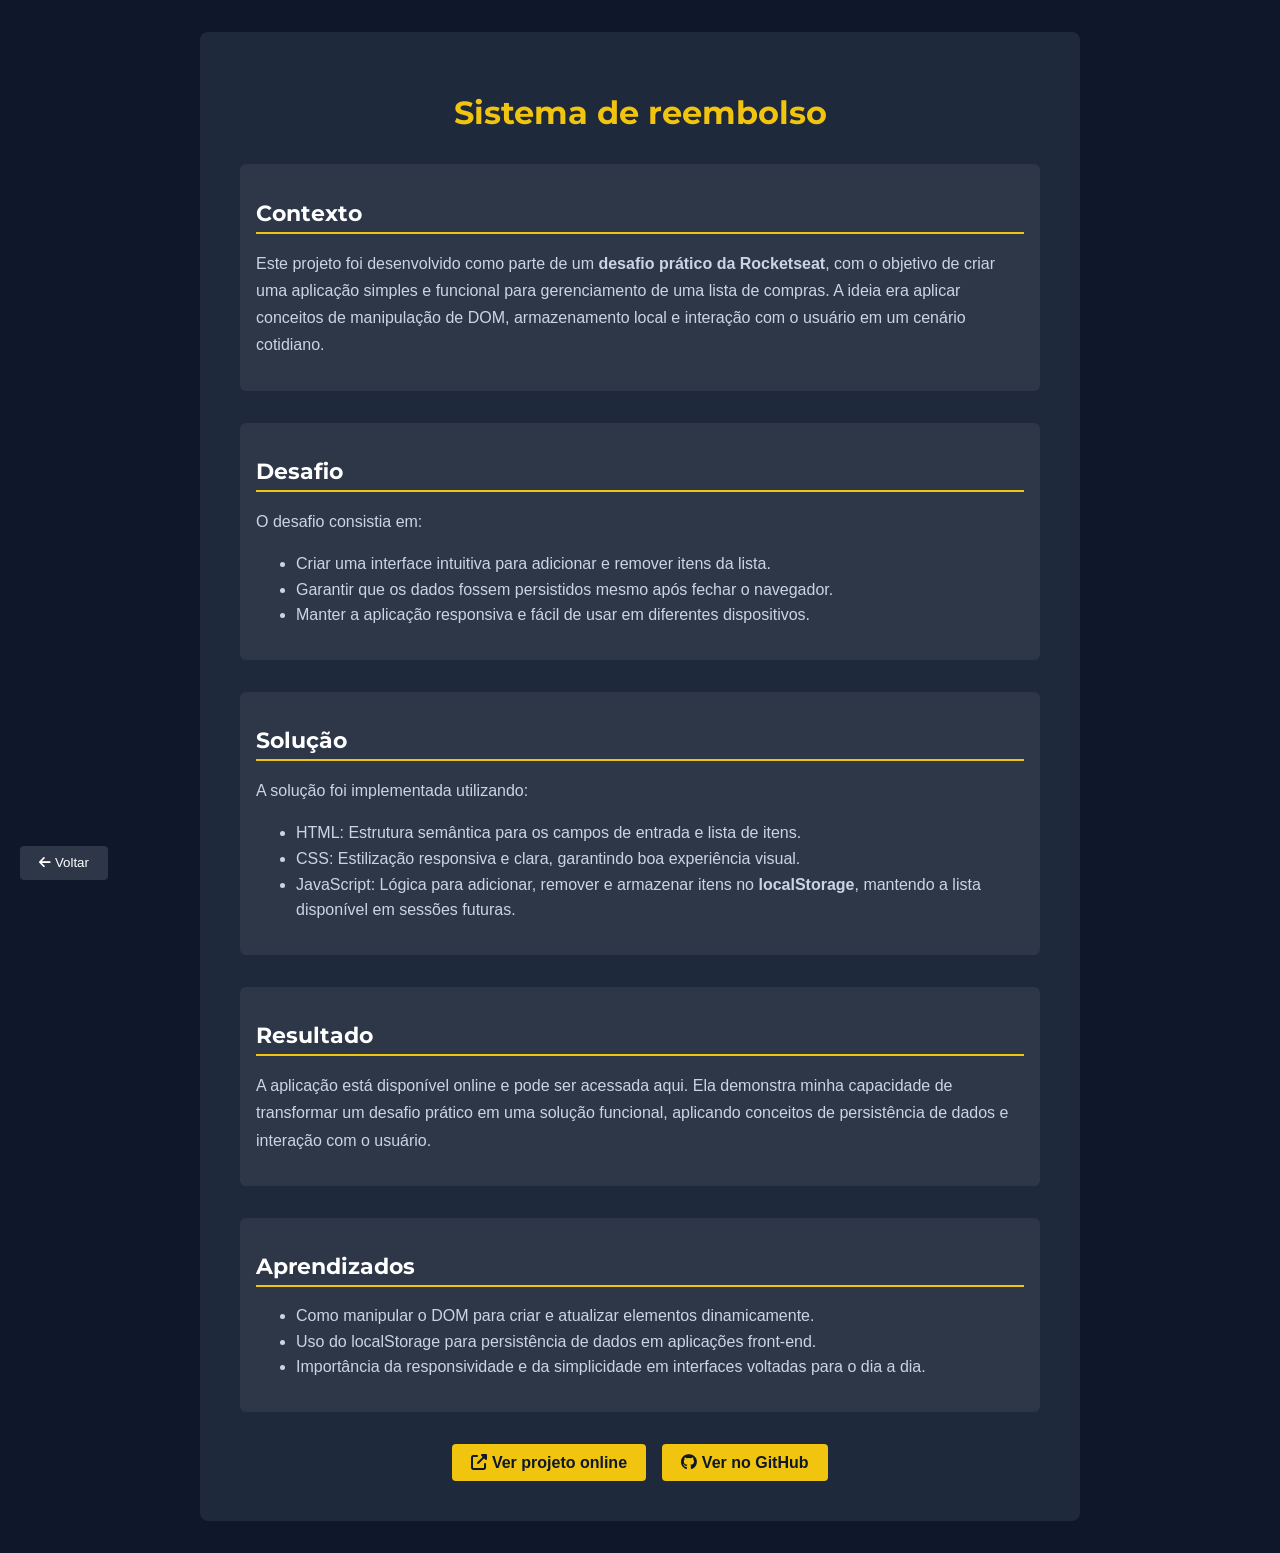
<file: projects/lista-compras/index.html>
<!DOCTYPE html>
<html lang="pt-BR">
<head>
  <meta charset="UTF-8">
  <meta name="viewport" content="width=device-width, initial-scale=1.0">
  <link rel="stylesheet" href="https://cdnjs.cloudflare.com/ajax/libs/font-awesome/6.4.0/css/all.min.css">
    <link href="https://fonts.googleapis.com/css2?family=Montserrat:ital,wght@0,100..900;1,100..900&display=swap" rel="stylesheet">

  <title>Sistema de reembolso</title>
  <link rel="stylesheet" href="style.css">
</head>
<body>
  <main class="project-container">
    <h1 class="project-title">Sistema de reembolso</h1>

    <section class="project-section">
      <h2>Contexto</h2>
      <p>Este projeto foi desenvolvido como parte de um <strong>desafio prático da Rocketseat</strong>, com o objetivo de criar uma aplicação simples e funcional para gerenciamento de uma lista de compras. A ideia era aplicar conceitos de manipulação de DOM, armazenamento local e interação com o usuário em um cenário cotidiano.</p>
    </section>

    <section class="project-section">
      <h2>Desafio</h2>
      <p>O desafio consistia em:</p>
      <ul>
        <li>Criar uma interface intuitiva para adicionar e remover itens da lista.</li>
        <li>Garantir que os dados fossem persistidos mesmo após fechar o navegador.</li>
        <li>Manter a aplicação responsiva e fácil de usar em diferentes dispositivos.</li>
      </ul>
    </section>
    <section class="project-section">
      <h2>Solução</h2>
      <p>A solução foi implementada utilizando:</p>
      <ul>
        <li>HTML: Estrutura semântica para os campos de entrada e lista de itens.</li>
        <li>CSS: Estilização responsiva e clara, garantindo boa experiência visual.</li>
        <li>JavaScript: Lógica para adicionar, remover e armazenar itens no <strong>localStorage</strong>, mantendo a lista disponível em sessões futuras.</li>
      </ul>
    </section>

    <section class="project-section">
      <h2>Resultado</h2>
      <p>A aplicação está disponível online e pode ser acessada aqui. Ela demonstra minha capacidade de transformar um desafio prático em uma solução funcional, aplicando conceitos de persistência de dados e interação com o usuário.</p>
      </section>

      <section class="project-section">
        <h2>Aprendizados</h2>
        <ul>
          <li>Como manipular o DOM para criar e atualizar elementos dinamicamente.</li>
          <li>Uso do localStorage para persistência de dados em aplicações front-end.</li>
          <li>Importância da responsividade e da simplicidade em interfaces voltadas para o dia a dia.</li>
        </ul>
      </section>

      <div class="project-links">
        <a href="https://soarezzgzs.github.io/Lista-de-compras/" target="_blank" class="btn"><i class="fa-solid fa-up-right-from-square"></i> Ver projeto online</a>
        <a href="https://github.com/soarezzgzs/Lista-de-compras" target="_blank" class="btn"><i class="fa-brands fa-github"></i> Ver no GitHub</a>
      </div>

    <button class="btn-back" onclick="window.location.href='../../index.html'"><i class="fa-solid fa-arrow-left"></i> Voltar</button>
  </main>
</body>
</html>
</file>
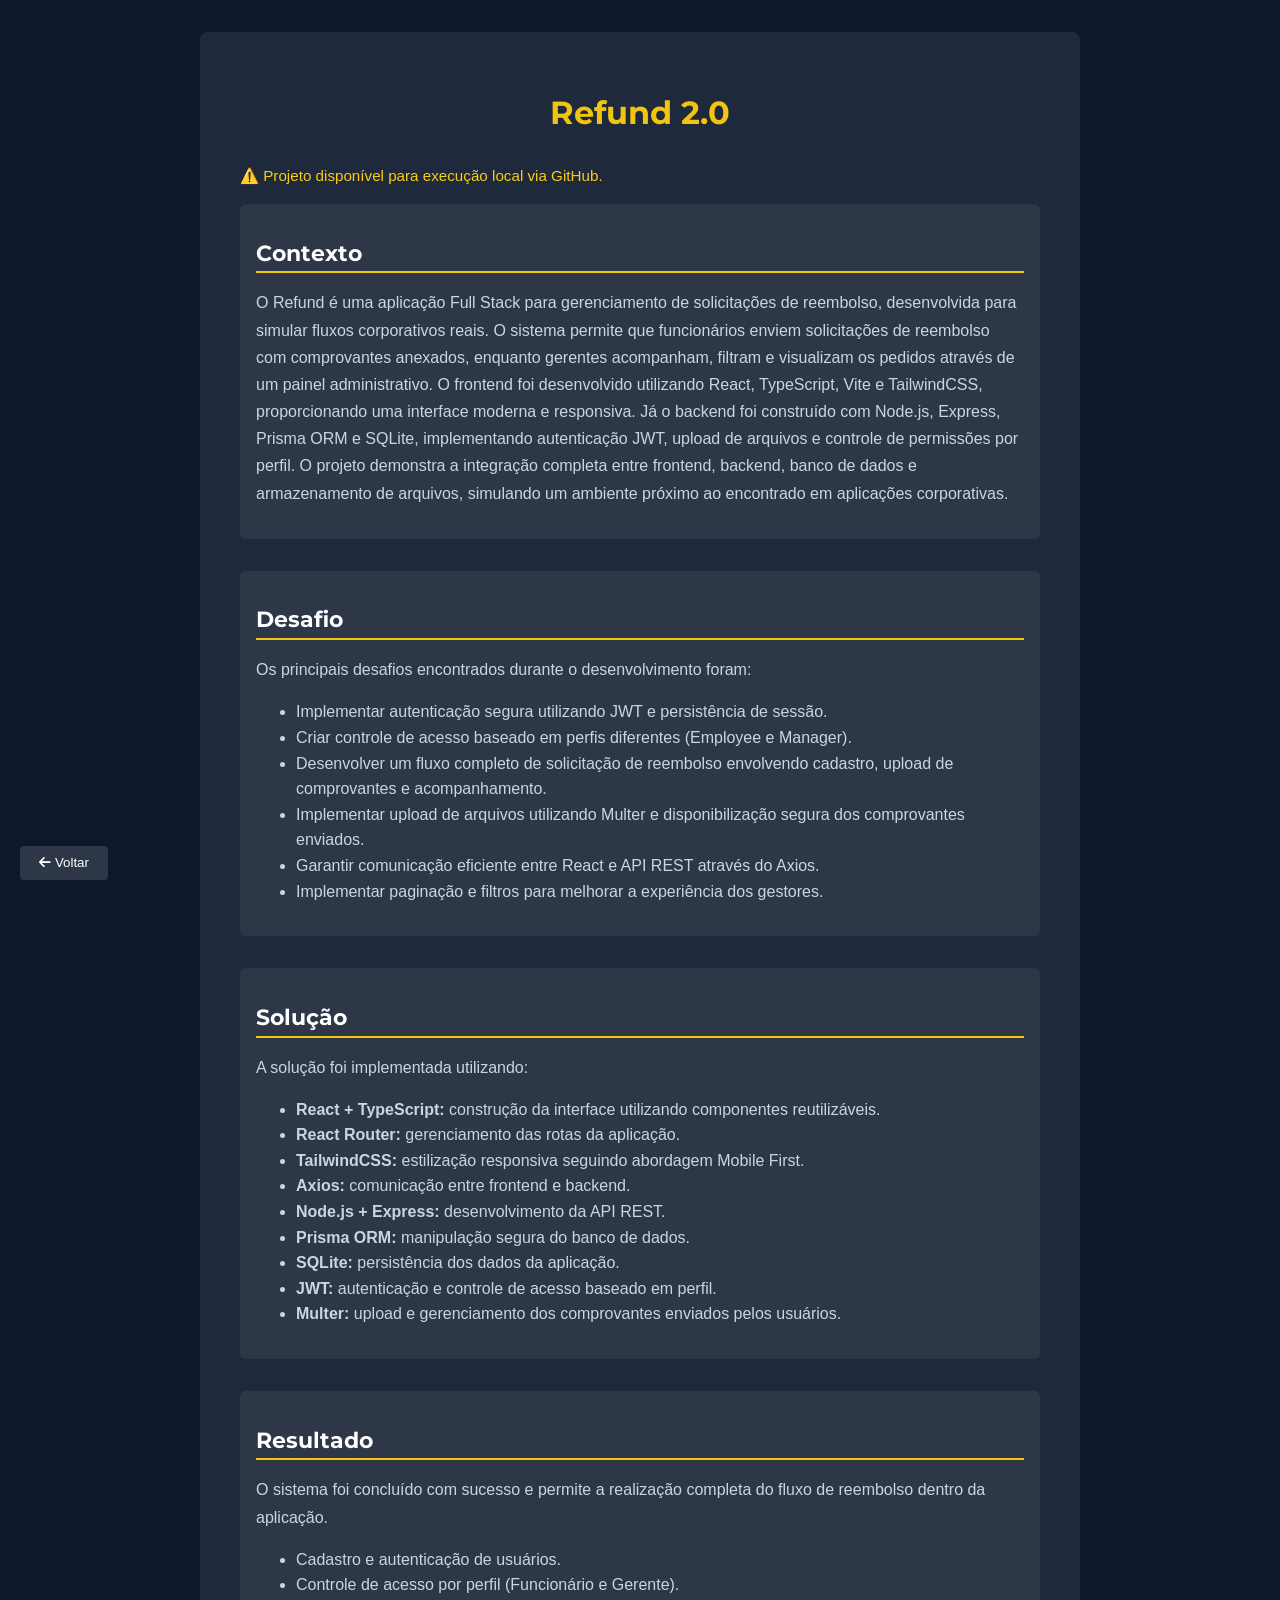
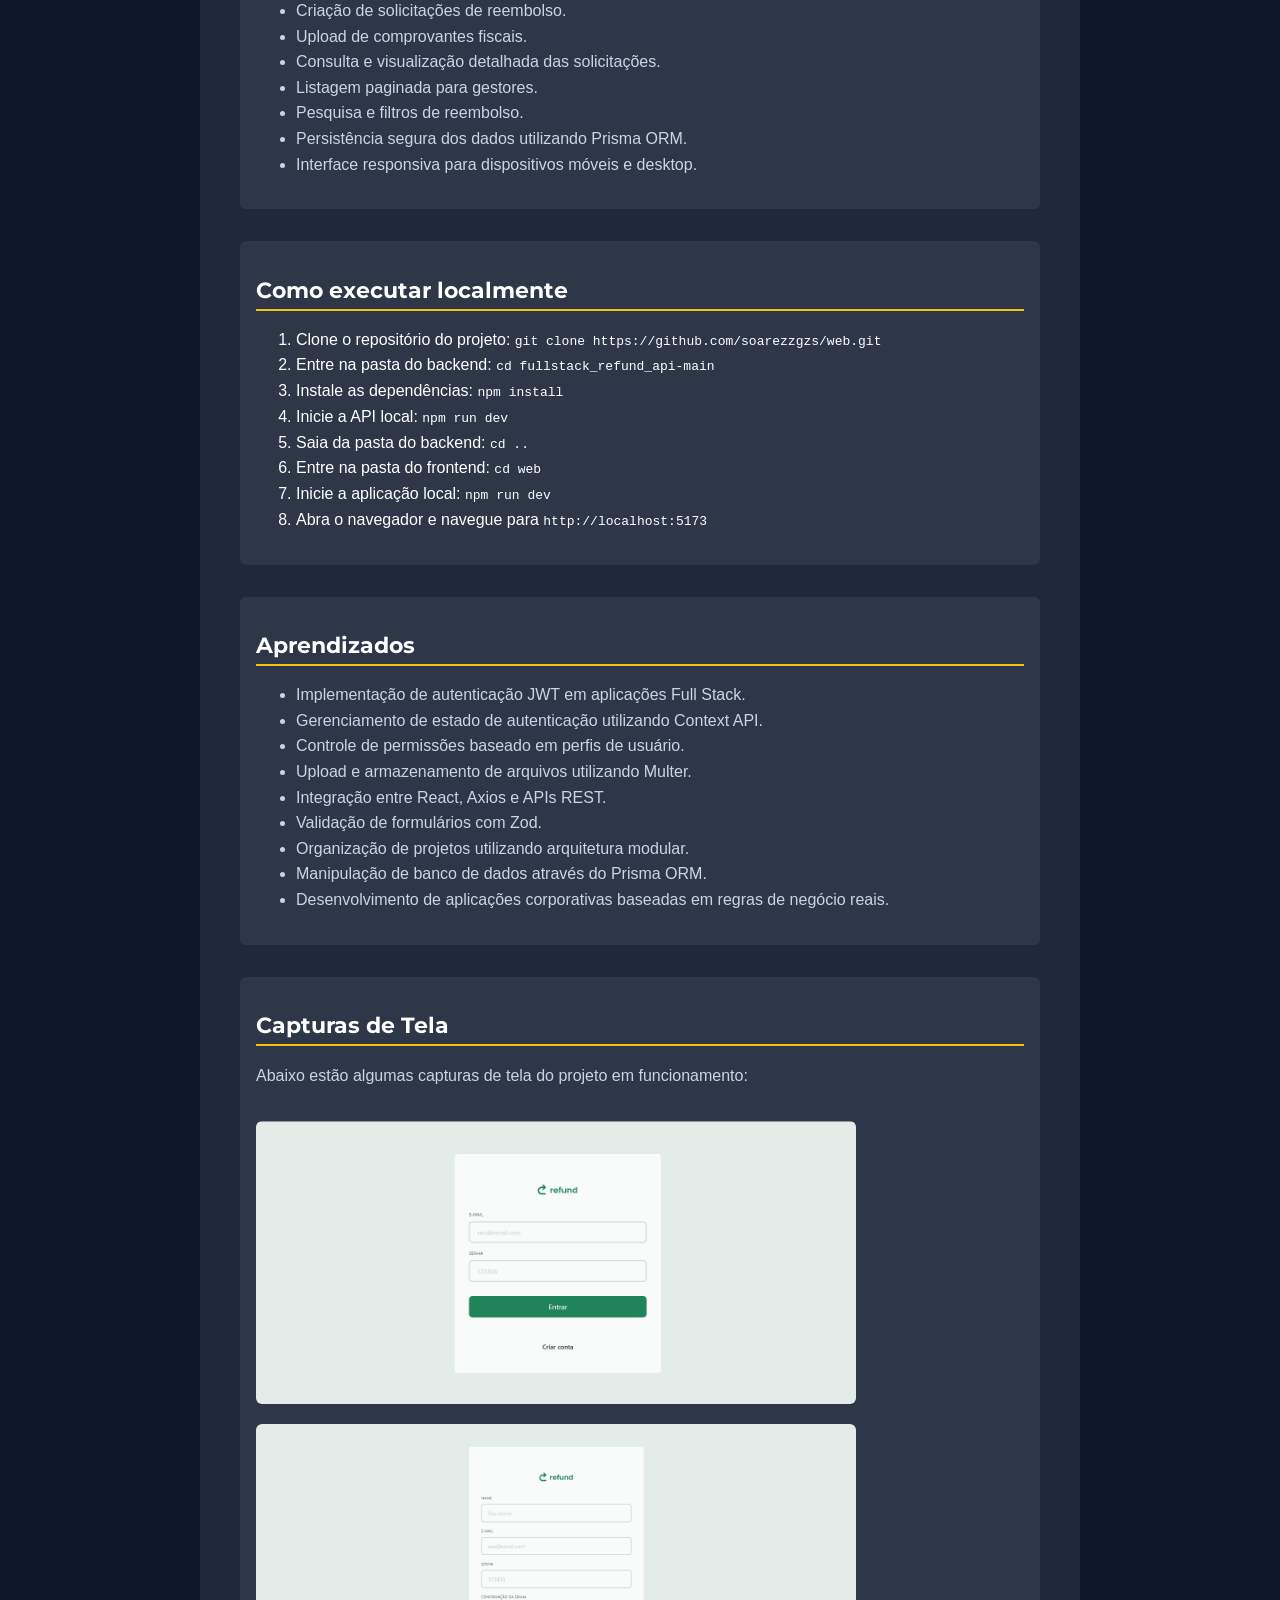
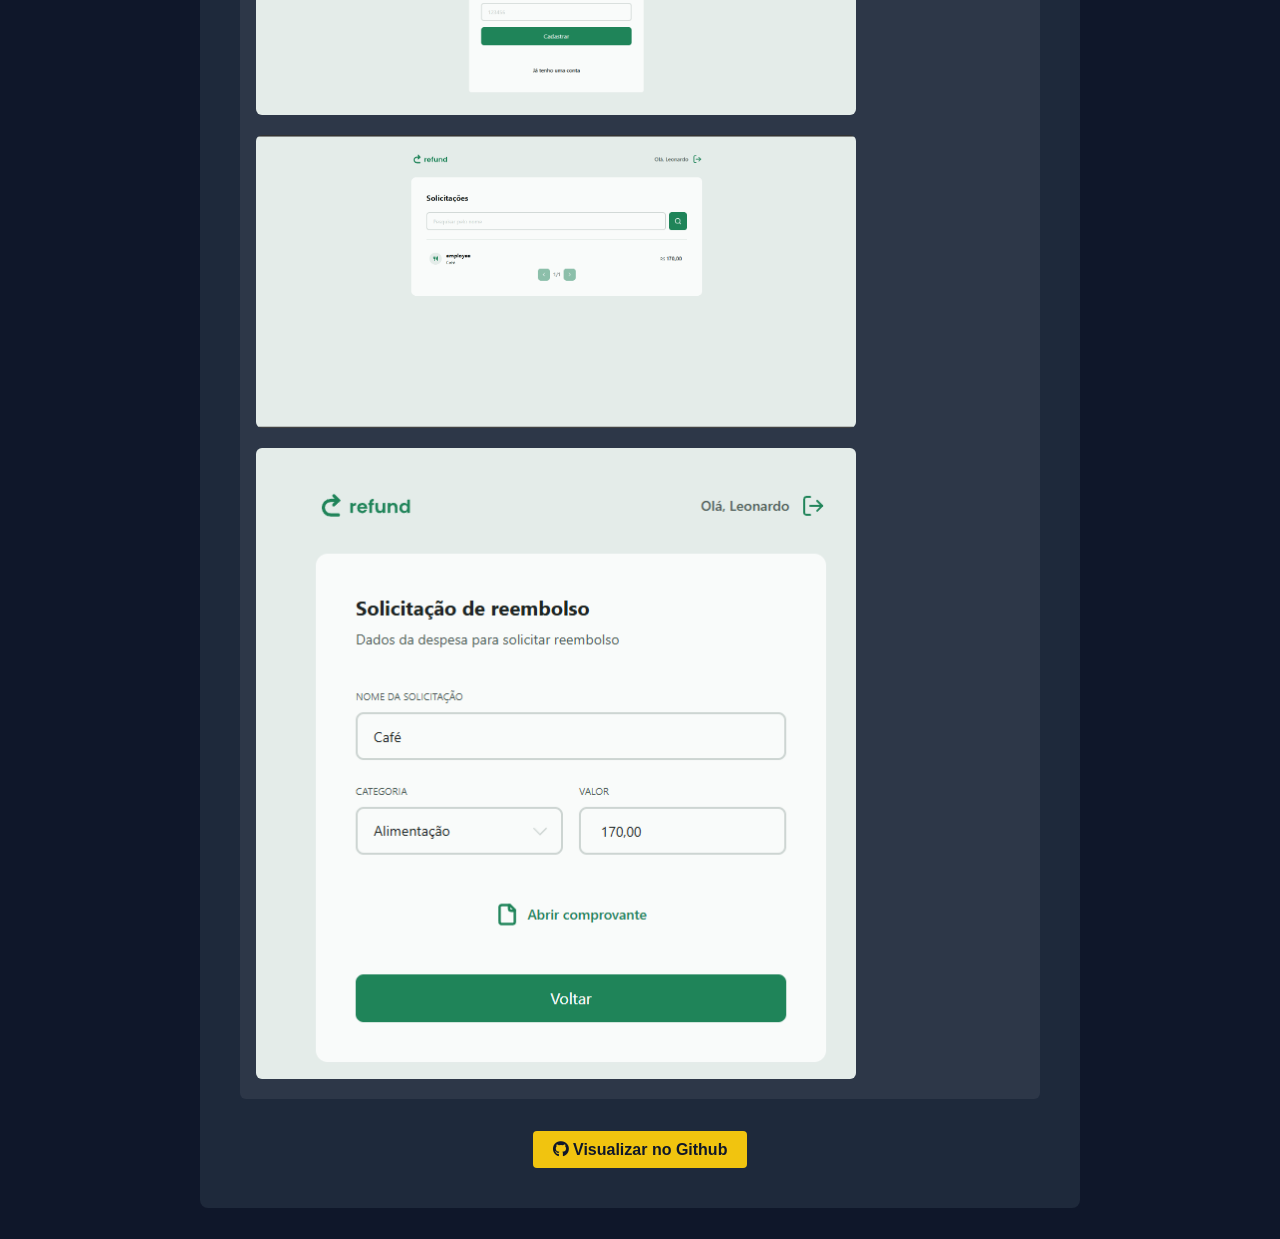
<file: projects/refund (fullstack)/index.html>
<!DOCTYPE html>
<html lang="pt-BR">

<head>
    <meta charset="UTF-8">
    <meta name="viewport" content="width=device-width, initial-scale=1.0">
    <link rel="stylesheet" href="https://cdnjs.cloudflare.com/ajax/libs/font-awesome/6.4.0/css/all.min.css">
    <link href="https://fonts.googleapis.com/css2?family=Montserrat:ital,wght@0,100..900;1,100..900&display=swap"
        rel="stylesheet">

    <title>Refund 2.0</title>
    <link rel="stylesheet" href="style.css">
</head>

<body>
    <main class="project-container">
        <h1 class="project-title">Refund 2.0</h1>

<p class="project-status">
    ⚠️ Projeto disponível para execução local via GitHub.
</p>

<section class="project-section">
    <h2>Contexto</h2>

    <p>
        O Refund é uma aplicação Full Stack para gerenciamento de solicitações
        de reembolso, desenvolvida para simular fluxos corporativos reais.
        O sistema permite que funcionários enviem solicitações de reembolso
        com comprovantes anexados, enquanto gerentes acompanham, filtram e
        visualizam os pedidos através de um painel administrativo.

        O frontend foi desenvolvido utilizando React, TypeScript, Vite e
        TailwindCSS, proporcionando uma interface moderna e responsiva.
        Já o backend foi construído com Node.js, Express, Prisma ORM e SQLite,
        implementando autenticação JWT, upload de arquivos e controle de
        permissões por perfil.

        O projeto demonstra a integração completa entre frontend, backend,
        banco de dados e armazenamento de arquivos, simulando um ambiente
        próximo ao encontrado em aplicações corporativas.
    </p>
</section>

        <section class="project-section">
    <h2>Desafio</h2>

    <p>Os principais desafios encontrados durante o desenvolvimento foram:</p>

    <ul>
        <li>
            Implementar autenticação segura utilizando JWT e persistência de sessão.
        </li>

        <li>
            Criar controle de acesso baseado em perfis diferentes
            (Employee e Manager).
        </li>

        <li>
            Desenvolver um fluxo completo de solicitação de reembolso
            envolvendo cadastro, upload de comprovantes e acompanhamento.
        </li>

        <li>
            Implementar upload de arquivos utilizando Multer e disponibilização
            segura dos comprovantes enviados.
        </li>

        <li>
            Garantir comunicação eficiente entre React e API REST através do Axios.
        </li>

        <li>
            Implementar paginação e filtros para melhorar a experiência dos gestores.
        </li>
    </ul>
</section>

        <section class="project-section">
    <h2>Solução</h2>

    <p>A solução foi implementada utilizando:</p>

    <ul>
        <li>
            <strong>React + TypeScript:</strong> construção da interface utilizando componentes reutilizáveis.
        </li>

        <li>
            <strong>React Router:</strong> gerenciamento das rotas da aplicação.
        </li>

        <li>
            <strong>TailwindCSS:</strong> estilização responsiva seguindo abordagem Mobile First.
        </li>

        <li>
            <strong>Axios:</strong> comunicação entre frontend e backend.
        </li>

        <li>
            <strong>Node.js + Express:</strong> desenvolvimento da API REST.
        </li>

        <li>
            <strong>Prisma ORM:</strong> manipulação segura do banco de dados.
        </li>

        <li>
            <strong>SQLite:</strong> persistência dos dados da aplicação.
        </li>

        <li>
            <strong>JWT:</strong> autenticação e controle de acesso baseado em perfil.
        </li>

        <li>
            <strong>Multer:</strong> upload e gerenciamento dos comprovantes enviados pelos usuários.
        </li>
    </ul>
</section>


        <section class="project-section">
    <h2>Resultado</h2>

    <p>
        O sistema foi concluído com sucesso e permite a realização completa
        do fluxo de reembolso dentro da aplicação.
    </p>

    <ul>
        <li>Cadastro e autenticação de usuários.</li>

        <li>Controle de acesso por perfil (Funcionário e Gerente).</li>

        <li>Criação de solicitações de reembolso.</li>

        <li>Upload de comprovantes fiscais.</li>

        <li>Consulta e visualização detalhada das solicitações.</li>

        <li>Listagem paginada para gestores.</li>

        <li>Pesquisa e filtros de reembolso.</li>

        <li>Persistência segura dos dados utilizando Prisma ORM.</li>

        <li>Interface responsiva para dispositivos móveis e desktop.</li>
    </ul>
</section>

<section class="project-section">
        <h2>Como executar localmente</h2>
        <ol>
          <li>Clone o repositório do projeto: <code>git clone https://github.com/soarezzgzs/web.git</code></li>
          <li>Entre na pasta do backend: <code>cd fullstack_refund_api-main</code></li>
          <li>Instale as dependências: <code>npm install</code></li>
          <li>Inicie a API local: <code>npm run dev</code></li>
          <li>Saia da pasta do backend: <code>cd ..</code></li>
          <li>Entre na pasta do frontend: <code>cd web</code></li>
          <li>Inicie a aplicação local: <code>npm run dev</code></li>
          <li>Abra o navegador e navegue para <code>http://localhost:5173</code></li>
      </section>

        <section class="project-section">
    <h2>Aprendizados</h2>

    <ul>
        <li>Implementação de autenticação JWT em aplicações Full Stack.</li>

        <li>Gerenciamento de estado de autenticação utilizando Context API.</li>

        <li>Controle de permissões baseado em perfis de usuário.</li>

        <li>Upload e armazenamento de arquivos utilizando Multer.</li>

        <li>Integração entre React, Axios e APIs REST.</li>

        <li>Validação de formulários com Zod.</li>

        <li>Organização de projetos utilizando arquitetura modular.</li>

        <li>Manipulação de banco de dados através do Prisma ORM.</li>

        <li>Desenvolvimento de aplicações corporativas baseadas em regras de negócio reais.</li>
    </ul>
</section>

<section class="project-section">
        <h2>Capturas de Tela</h2>
        <p>Abaixo estão algumas capturas de tela do projeto em funcionamento:</p>
        <img src="../../assets/refund-login.png" alt="Tela de login" width="600" class="project-img-mobile" >
        <img src="../../assets/refund-cadastro.png" alt="Formulário de cadastro" width="600" class="project-img-mobile" >
        <img src="../../assets/refund-lista.png" alt="Lista de solicitações" width="600" class="project-img-mobile" >
        <img src="../../assets/refund-detalhe.png" alt="Detalhes da solicitação" width="600" class="project-img-mobile" >
      </section>

        <div class="project-links">

    <a href="https://github.com/soarezzgzs/web" target="_blank" class="btn">
        <i class="fa-brands fa-github"></i>
        Visualizar no Github
    </a>

</div>

        <button class="btn-back" onclick="window.location.href='../../index.html'"><i
                class="fa-solid fa-arrow-left"></i> Voltar</button>
    </main>
</body>

</html>
</file>
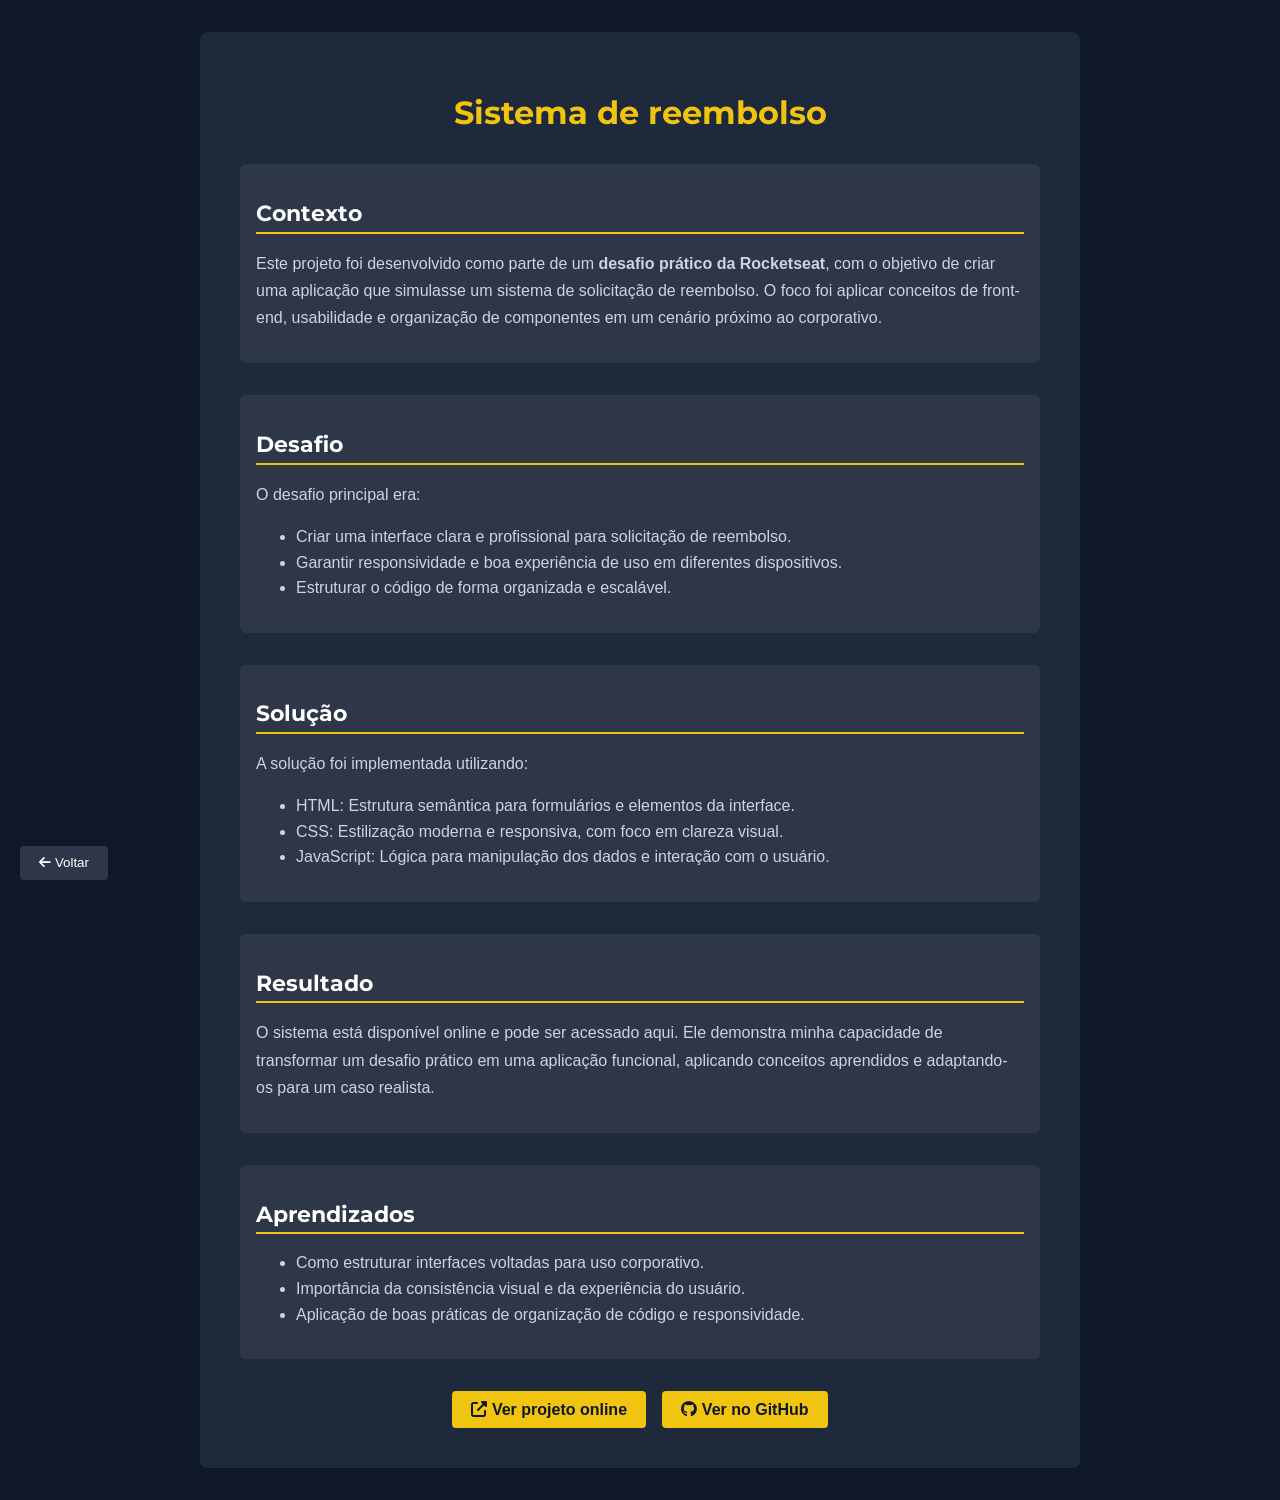
<file: projects/refund/index.html>
<!DOCTYPE html>
<html lang="pt-BR">
<head>
  <meta charset="UTF-8">
  <meta name="viewport" content="width=device-width, initial-scale=1.0">
  <link rel="stylesheet" href="https://cdnjs.cloudflare.com/ajax/libs/font-awesome/6.4.0/css/all.min.css">
    <link href="https://fonts.googleapis.com/css2?family=Montserrat:ital,wght@0,100..900;1,100..900&display=swap" rel="stylesheet">

  <title>Sistema de reembolso</title>
  <link rel="stylesheet" href="style.css">
</head>
<body>
  <main class="project-container">
    <h1 class="project-title">Sistema de reembolso</h1>

    <section class="project-section">
      <h2>Contexto</h2>
      <p>Este projeto foi desenvolvido como parte de um <strong>desafio prático da Rocketseat</strong>, com o objetivo de criar uma aplicação que simulasse um sistema de solicitação de reembolso. O foco foi aplicar conceitos de front-end, usabilidade e organização de componentes em um cenário próximo ao corporativo.</p>
    </section>

    <section class="project-section">
      <h2>Desafio</h2>
      <p>O desafio principal era:</p>
      <ul>
        <li>Criar uma interface clara e profissional para solicitação de reembolso.</li>
        <li>Garantir responsividade e boa experiência de uso em diferentes dispositivos.</li>
        <li>Estruturar o código de forma organizada e escalável.</li>
      </ul>
    </section>
    <section class="project-section">
      <h2>Solução</h2>
      <p>A solução foi implementada utilizando:</p>
      <ul>
        <li>HTML: Estrutura semântica para formulários e elementos da interface.</li>
        <li>CSS: Estilização moderna e responsiva, com foco em clareza visual.</li>
        <li>JavaScript: Lógica para manipulação dos dados e interação com o usuário.</li>
      </ul>
    </section>

    <section class="project-section">
      <h2>Resultado</h2>
      <p>O sistema está disponível online e pode ser acessado aqui. Ele demonstra minha capacidade de transformar um desafio prático em uma aplicação funcional, aplicando conceitos aprendidos e adaptando-os para um caso realista.</p>
      </section>

      <section class="project-section">
        <h2>Aprendizados</h2>
        <ul>
          <li>Como estruturar interfaces voltadas para uso corporativo.</li>
          <li>Importância da consistência visual e da experiência do usuário.</li>
          <li>Aplicação de boas práticas de organização de código e responsividade.</li>
        </ul>
      </section>

      <div class="project-links">
        <a href="https://soarezzgzs.github.io/refund-template/" target="_blank" class="btn"><i class="fa-solid fa-up-right-from-square"></i> Ver projeto online</a>
        <a href="https://github.com/soarezzgzs/refund-template" target="_blank" class="btn"><i class="fa-brands fa-github"></i> Ver no GitHub</a>
      </div>

    <button class="btn-back" onclick="window.location.href='../../index.html'"><i class="fa-solid fa-arrow-left"></i> Voltar</button>
  </main>
</body>
</html>
</file>
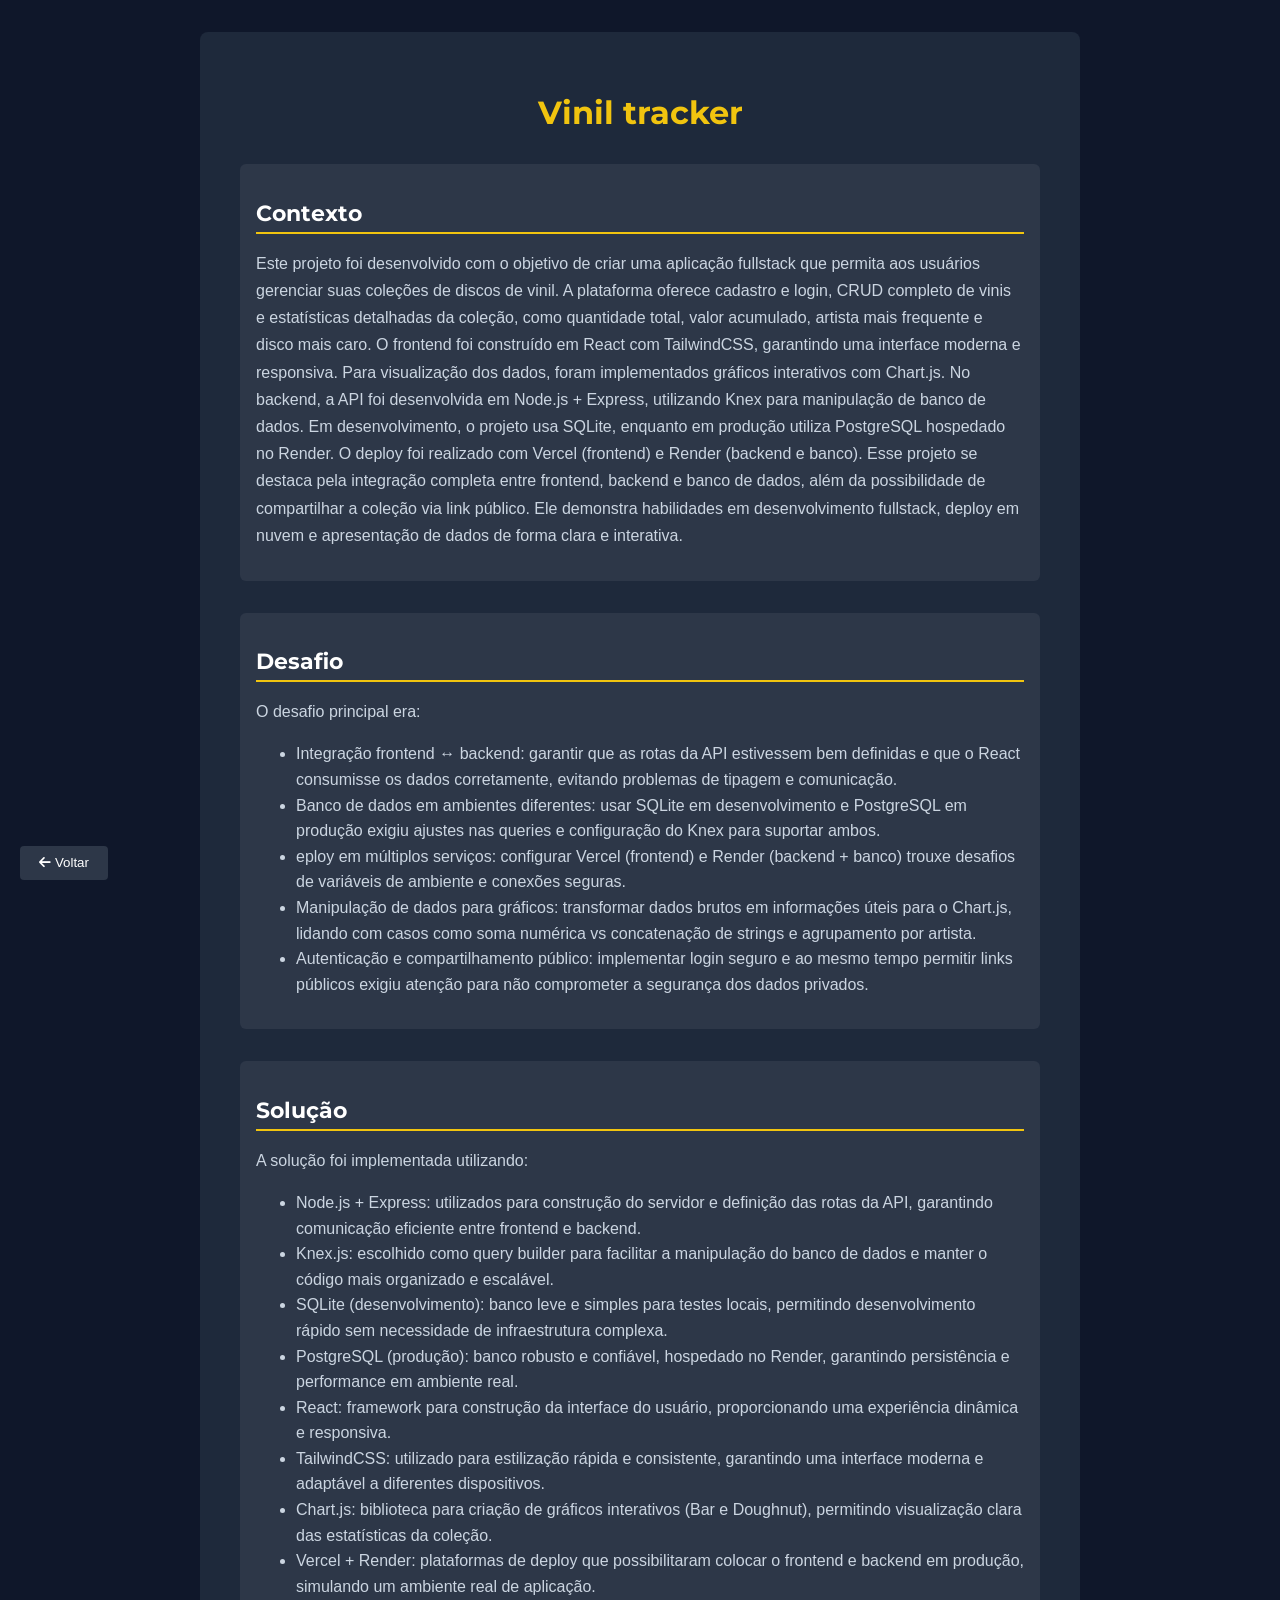
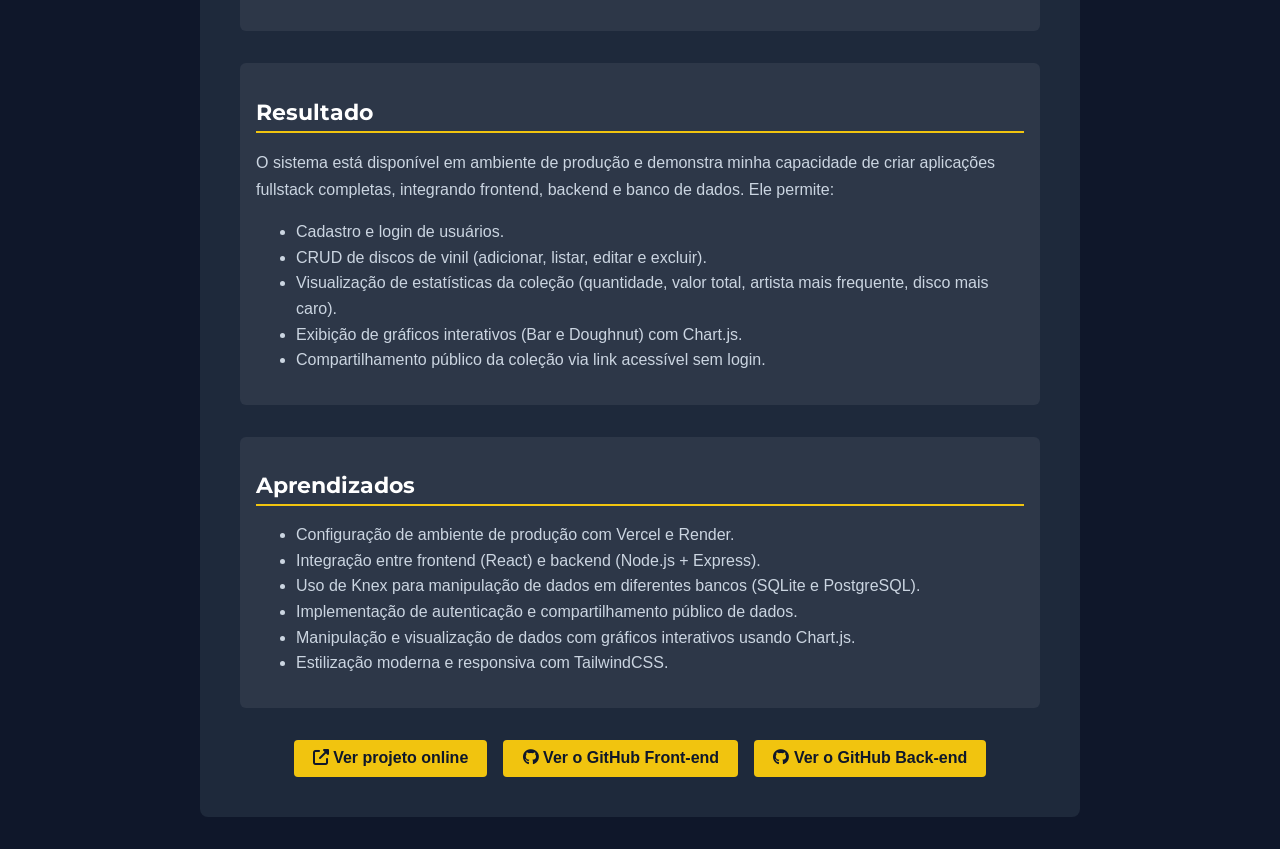
<file: projects/Viniltracker/index.html>
<!DOCTYPE html>
<html lang="pt-BR">

<head>
    <meta charset="UTF-8">
    <meta name="viewport" content="width=device-width, initial-scale=1.0">
    <link rel="stylesheet" href="https://cdnjs.cloudflare.com/ajax/libs/font-awesome/6.4.0/css/all.min.css">
    <link href="https://fonts.googleapis.com/css2?family=Montserrat:ital,wght@0,100..900;1,100..900&display=swap"
        rel="stylesheet">

    <title>Vinil tracker</title>
    <link rel="stylesheet" href="style.css">
</head>

<body>
    <main class="project-container">
        <h1 class="project-title">Vinil tracker</h1>

        <section class="project-section">
            <h2>Contexto</h2>
            <p>Este projeto foi desenvolvido com o objetivo de criar uma aplicação fullstack que permita aos usuários
                gerenciar suas coleções de discos de vinil. A plataforma oferece cadastro e login, CRUD completo de
                vinis e estatísticas detalhadas da coleção, como quantidade total, valor acumulado, artista mais
                frequente e disco mais caro.

                O frontend foi construído em React com TailwindCSS, garantindo uma interface moderna e responsiva. Para
                visualização dos dados, foram implementados gráficos interativos com Chart.js. No backend, a API foi
                desenvolvida em Node.js + Express, utilizando Knex para manipulação de banco de dados. Em
                desenvolvimento, o projeto usa SQLite, enquanto em produção utiliza PostgreSQL hospedado no Render. O
                deploy foi realizado com Vercel (frontend) e Render (backend e banco).

                Esse projeto se destaca pela integração completa entre frontend, backend e banco de dados, além da
                possibilidade de compartilhar a coleção via link público. Ele demonstra habilidades em desenvolvimento
                fullstack, deploy em nuvem e apresentação de dados de forma clara e interativa.</p>
        </section>

        <section class="project-section">
            <h2>Desafio</h2>
            <p>O desafio principal era:</p>
            <ul>
                <li>Integração frontend ↔ backend: garantir que as rotas da API estivessem bem definidas e que o React
                    consumisse os dados corretamente, evitando problemas de tipagem e comunicação.</li>
                <li>Banco de dados em ambientes diferentes: usar SQLite em desenvolvimento e PostgreSQL em produção
                    exigiu ajustes nas queries e configuração do Knex para suportar ambos.</li>
                <li>eploy em múltiplos serviços: configurar Vercel (frontend) e Render (backend + banco) trouxe desafios
                    de variáveis de ambiente e conexões seguras.</li>
                <li>Manipulação de dados para gráficos: transformar dados brutos em informações úteis para o Chart.js,
                    lidando com casos como soma numérica vs concatenação de strings e agrupamento por artista.</li>
                <li>Autenticação e compartilhamento público: implementar login seguro e ao mesmo tempo permitir links
                    públicos exigiu atenção para não comprometer a segurança dos dados privados.</li>
            </ul>
        </section>
        <section class="project-section">
            <h2>Solução</h2>
            <p>A solução foi implementada utilizando:</p>
            <ul>
                <li>Node.js + Express: utilizados para construção do servidor e definição das rotas da API, garantindo
                    comunicação eficiente entre frontend e backend.</li>
                <li>Knex.js: escolhido como query builder para facilitar a manipulação do banco de dados e manter o
                    código mais organizado e escalável.</li>
                <li>SQLite (desenvolvimento): banco leve e simples para testes locais, permitindo desenvolvimento rápido
                    sem necessidade de infraestrutura complexa.</li>
                <li>PostgreSQL (produção): banco robusto e confiável, hospedado no Render, garantindo persistência e
                    performance em ambiente real.</li>
                <li>React: framework para construção da interface do usuário, proporcionando uma experiência dinâmica e
                    responsiva.</li>
                <li>TailwindCSS: utilizado para estilização rápida e consistente, garantindo uma interface moderna e
                    adaptável a diferentes dispositivos.</li>
                <li>Chart.js: biblioteca para criação de gráficos interativos (Bar e Doughnut), permitindo visualização
                    clara das estatísticas da coleção.</li>
                <li>Vercel + Render: plataformas de deploy que possibilitaram colocar o frontend e backend em produção,
                    simulando um ambiente real de aplicação.</li>
            </ul>
        </section>

        <section class="project-section">
            <h2>Resultado</h2>
            <p>
                O sistema está disponível em ambiente de produção e demonstra minha capacidade de criar
                aplicações fullstack completas, integrando frontend, backend e banco de dados. Ele permite:
            </p>
            <ul>
                <li>Cadastro e login de usuários.</li>
                <li>CRUD de discos de vinil (adicionar, listar, editar e excluir).</li>
                <li>Visualização de estatísticas da coleção (quantidade, valor total, artista mais frequente, disco mais
                    caro).</li>
                <li>Exibição de gráficos interativos (Bar e Doughnut) com Chart.js.</li>
                <li>Compartilhamento público da coleção via link acessível sem login.</li>
            </ul>
        </section>

        <section class="project-section">
            <h2>Aprendizados</h2>
            <ul>
                <li>Configuração de ambiente de produção com Vercel e Render.</li>
                <li>Integração entre frontend (React) e backend (Node.js + Express).</li>
                <li>Uso de Knex para manipulação de dados em diferentes bancos (SQLite e PostgreSQL).</li>
                <li>Implementação de autenticação e compartilhamento público de dados.</li>
                <li>Manipulação e visualização de dados com gráficos interativos usando Chart.js.</li>
                <li>Estilização moderna e responsiva com TailwindCSS.</li>
            </ul>
        </section>

        <div class="project-links">
        <a href="https://frontend-puce-ten-47.vercel.app" target="_blank" class="btn"><i
                class="fa-solid fa-up-right-from-square"></i> Ver projeto online</a>

            <a href="https://github.com/soarezzgzs/frontend" target="_blank" class="btn"><i
                    class="fa-brands fa-github"></i> Ver o GitHub Front-end</a>
            <a href="https://github.com/soarezzgzs/backend" target="_blank" class="btn"><i
                    class="fa-brands fa-github"></i> Ver o GitHub Back-end</a>
        </div>

        <button class="btn-back" onclick="window.location.href='../../index.html'"><i
                class="fa-solid fa-arrow-left"></i> Voltar</button>
    </main>
</body>

</html>
</file>
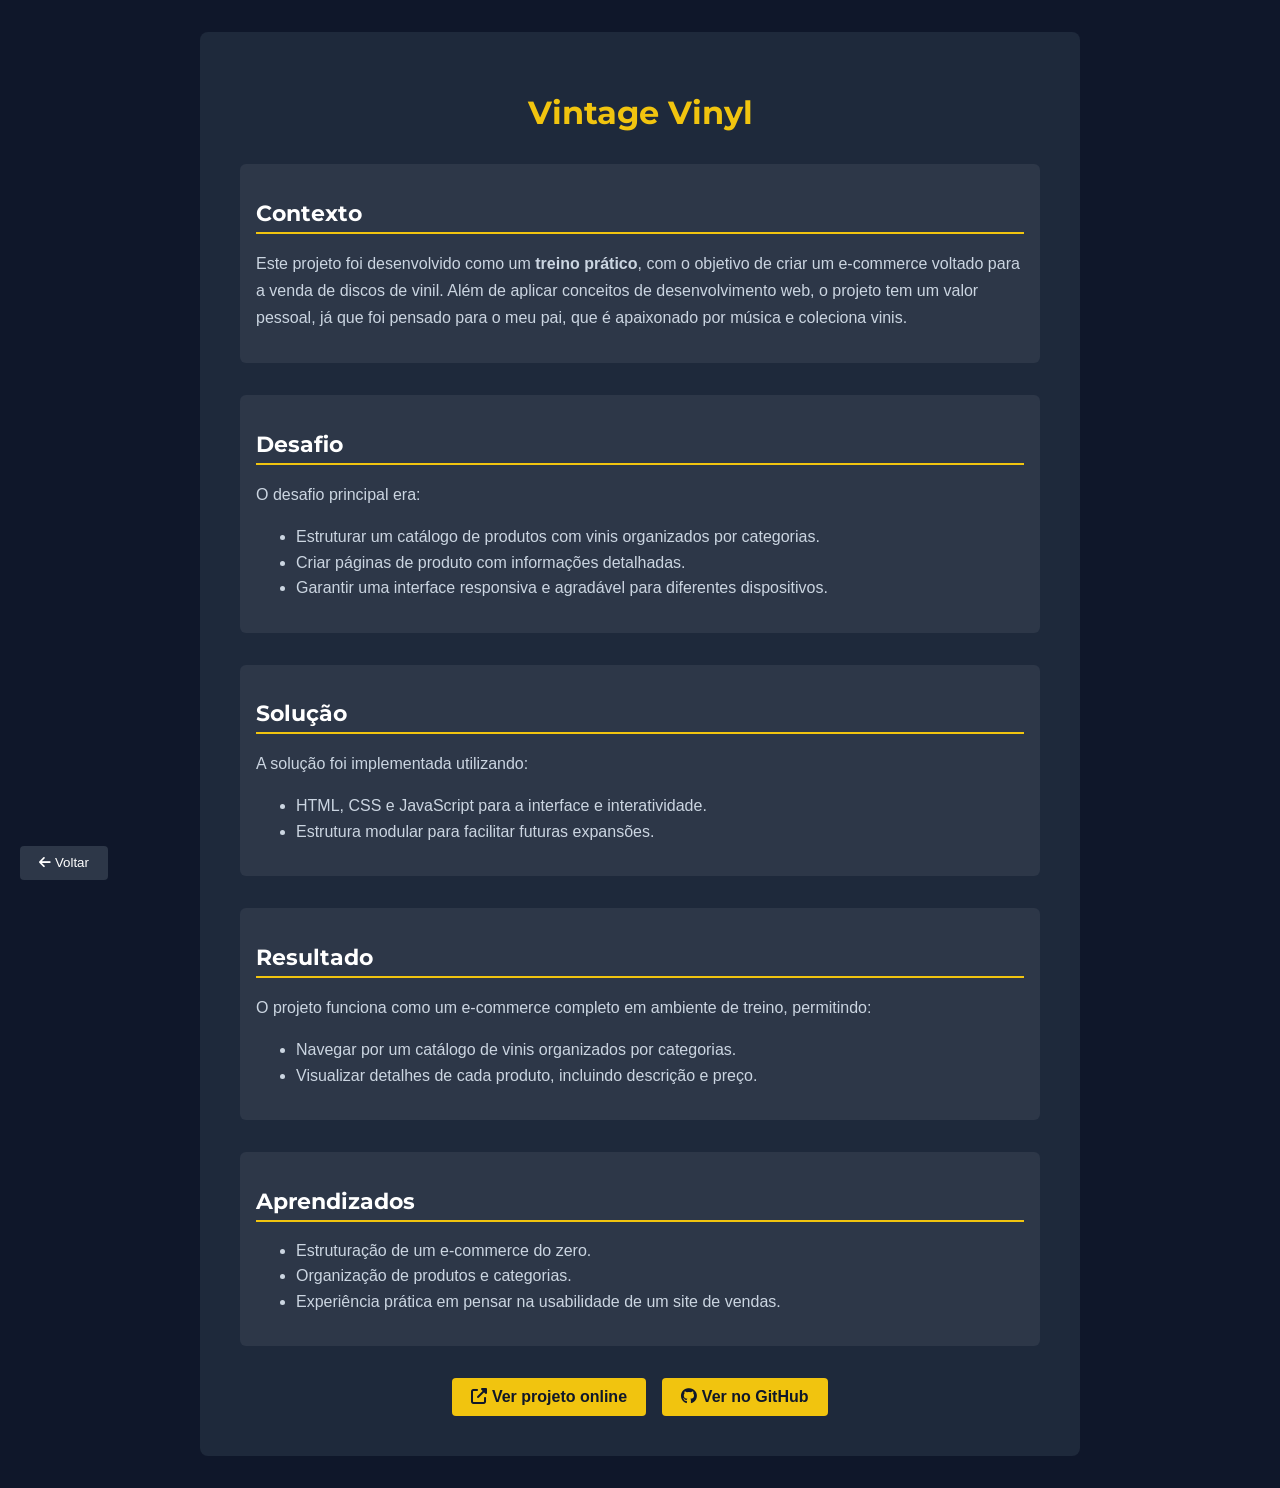
<file: projects/vintage-vinyl/index.html>
<!DOCTYPE html>
<html lang="pt-BR">
<head>
  <meta charset="UTF-8">
  <meta name="viewport" content="width=device-width, initial-scale=1.0">
  <link rel="stylesheet" href="https://cdnjs.cloudflare.com/ajax/libs/font-awesome/6.4.0/css/all.min.css">
    <link href="https://fonts.googleapis.com/css2?family=Montserrat:ital,wght@0,100..900;1,100..900&display=swap" rel="stylesheet">

  <title>Gerador de Certificados</title>
  <link rel="stylesheet" href="style.css">
</head>
<body>
  <main class="project-container">
    <h1 class="project-title">Vintage Vinyl</h1>

    <section class="project-section">
      <h2>Contexto</h2>
      <p>Este projeto foi desenvolvido como um <strong>treino prático</strong>, com o objetivo de criar um e-commerce voltado para a venda de discos de vinil. Além de aplicar conceitos de desenvolvimento web, o projeto tem um valor pessoal, já que foi pensado para o meu pai, que é apaixonado por música e coleciona vinis.</p>
    </section>

    <section class="project-section">
      <h2>Desafio</h2>
      <p>O desafio principal era:</p>
      <ul>
        <li>Estruturar um catálogo de produtos com vinis organizados por categorias.</li>
        <li>Criar páginas de produto com informações detalhadas.</li>
        <li>Garantir uma interface responsiva e agradável para diferentes dispositivos.</li>
      </ul>
    </section>
    <section class="project-section">
      <h2>Solução</h2>
      <p>A solução foi implementada utilizando:</p>
      <ul>
        <li>HTML, CSS e JavaScript para a interface e interatividade.</li>
        <li>Estrutura modular para facilitar futuras expansões.</li>
      </ul>
    </section>

    <section class="project-section">
      <h2>Resultado</h2>
      <p>O projeto funciona como um e-commerce completo em ambiente de treino, permitindo:</p>
        <ul>
            <li>Navegar por um catálogo de vinis organizados por categorias.</li>
            <li>Visualizar detalhes de cada produto, incluindo descrição e preço.</li>
      </section>

      <section class="project-section">
        <h2>Aprendizados</h2>
        <ul>
          <li>Estruturação de um e-commerce do zero.</li>
          <li>Organização de produtos e categorias.</li>
          <li>Experiência prática em pensar na usabilidade de um site de vendas.</li>
        </ul>
      </section>

      <div class="project-links">
        <a href="https://soarezzgzs.github.io/vintage-vinyl/" target="_blank" class="btn"><i class="fa-solid fa-up-right-from-square"></i> Ver projeto online</a>
        <a href="https://github.com/soarezzgzs/vintage-vinyl" target="_blank" class="btn"><i class="fa-brands fa-github"></i> Ver no GitHub</a>
      </div>

    <button class="btn-back" onclick="window.location.href='../../index.html'"><i class="fa-solid fa-arrow-left"></i> Voltar</button>
  </main>
</body>
</html>
</file>
<file: projects/agendamento-petshop/style.css>
:root {
  --bg1: #0f172a;
  --bg2: #1e293b;
  --card: #2d3748;
  --fg: #ffffff;
  --muted: #cbd5e1;
  --brand: #f1c40f;
}

body {
  margin: 0;
  font-family: Arial, sans-serif;
  background-color: var(--bg1);
  color: var(--fg);
}

h1, h2, h3 {
    font-family: "Montserrat", sans-serif;
}

p, li {
    font-family: 'Roboto', sans-serif;
    line-height: 1.6;
}

.project-container {
  max-width: 800px;
  margin: 2rem auto;
  padding: 2.5rem;
  background-color: var(--bg2);
  border-radius: 8px;
}

.project-title {
  color: var(--brand);
  text-align: center;
  margin-bottom: 2rem;
}

.project-section {
  margin-bottom: 2rem;
  background-color: var(--card);
  padding: 1rem;
  border-radius: 6px;
}

.project-section h2 {
  color: var(--fg);
  margin-bottom: 1rem;
  padding-bottom: 0.3rem;
  border-bottom: 2px solid var(--brand);
  font-size: 1.4rem;
}

.project-section p {
    margin-bottom: 1rem;
    line-height: 1.7;
}

.project-section p,
.project-section ul {
  color: var(--muted);
}

.project-links {
  display: flex;
  gap: 1rem;
  margin-top: 1rem;
  justify-content: center;
}



.btn {
  background-color: var(--brand);
  color: var(--bg1);
  padding: 0.6rem 1.2rem;
  border: none;
  border-radius: 4px;
  text-decoration: none;
  font-weight: bold;
  cursor: pointer;
  transition: background 0.3s;
}

.btn:hover {
  background-color: #d4ac0d;
  transform: scale(1.05);
  box-shadow: 0 0 10px var(--brand);
}

.btn-back {
  display: block;
  margin: 2rem auto 0;
  background-color: var(--card);
  color: var(--fg);
  padding: 0.6rem 1.2rem;
  border: none;
  border-radius: 4px;
  cursor: pointer;
  position: fixed;
  bottom: 20px;
  left: 20px;
}

.btn-back:hover {
  background-color: var(--brand);
  color: var(--bg1);
}

.project-img {
  width: 100%;
  border-radius: 6px;
  margin-top: 1rem;
}
.project-img-mobile {
  border-radius: 6px;
  margin-top: 1rem;
}

blockquote {
  background-color: var(--bg2);
  border-left: 4px solid var(--brand);
  padding: 1rem;
  border-radius: 6px;
  font-style: italic;
}

@media (max-width: 768px) {
  .project-img-mobile {
    width: 100%;
  }
  .btn {
    padding: 5px 10px;
    font-size: 14px;
  }
  .project-container {
    padding: 20px 0;
  }
  blockquote {
    margin: 0;
  }
  
}
</file>
<file: projects/API-restaurant/style.css>
:root {
  --bg1: #0f172a;
  --bg2: #1e293b;
  --card: #2d3748;
  --fg: #ffffff;
  --muted: #cbd5e1;
  --brand: #f1c40f;
}

body {
  margin: 0;
  font-family: Arial, sans-serif;
  background-color: var(--bg1);
  color: var(--fg);
}

h1, h2, h3 {
    font-family: "Montserrat", sans-serif;
}

p, li {
    font-family: 'Roboto', sans-serif;
    line-height: 1.6;
}

.project-container {
  max-width: 800px;
  margin: 2rem auto;
  padding: 2.5rem;
  background-color: var(--bg2);
  border-radius: 8px;
}

.project-title {
  color: var(--brand);
  text-align: center;
  margin-bottom: 2rem;
}

.project-section {
  margin-bottom: 2rem;
  background-color: var(--card);
  padding: 1rem;
  border-radius: 6px;
}

.project-section h2 {
  color: var(--fg);
  margin-bottom: 1rem;
  padding-bottom: 0.3rem;
  border-bottom: 2px solid var(--brand);
  font-size: 1.4rem;
}

.project-section p {
    margin-bottom: 1rem;
    line-height: 1.7;
}

.project-section p,
.project-section ul {
  color: var(--muted);
}

.project-links {
  display: flex;
  gap: 1rem;
  margin-top: 1rem;
  justify-content: center;
}



.btn {
  background-color: var(--brand);
  color: var(--bg1);
  padding: 0.6rem 1.2rem;
  border: none;
  border-radius: 4px;
  text-decoration: none;
  font-weight: bold;
  cursor: pointer;
  transition: background 0.3s;
}

.btn:hover {
  background-color: #d4ac0d;
  transform: scale(1.05);
  box-shadow: 0 0 10px var(--brand);
}

.btn-back {
  display: block;
  margin: 2rem auto 0;
  background-color: var(--card);
  color: var(--fg);
  padding: 0.6rem 1.2rem;
  border: none;
  border-radius: 4px;
  cursor: pointer;
  position: fixed;
  bottom: 20px;
  left: 20px;
}

.btn-back:hover {
  background-color: var(--brand);
  color: var(--bg1);
}

.project-img {
  width: 100%;
  border-radius: 6px;
  margin-top: 1rem;
}
.project-img-mobile {
  border-radius: 6px;
  margin-top: 1rem;
}

blockquote {
  background-color: var(--bg2);
  border-left: 4px solid var(--brand);
  padding: 1rem;
  border-radius: 6px;
  font-style: italic;
}

@media (max-width: 768px) {
  .project-img-mobile {
    width: 100%;
  }
  .btn {
    padding: 5px 10px;
    font-size: 14px;
  }
  .project-container {
    padding: 20px 0;
  }
  blockquote {
    margin: 0;
  }
  
}
</file>
<file: projects/certificado/style.css>
:root {
  --bg1: #0f172a;
  --bg2: #1e293b;
  --card: #2d3748;
  --fg: #ffffff;
  --muted: #cbd5e1;
  --brand: #f1c40f;
}

body {
  margin: 0;
  font-family: Arial, sans-serif;
  background-color: var(--bg1);
  color: var(--fg);
}

h1, h2, h3 {
    font-family: "Montserrat", sans-serif;
}

p, li {
    font-family: 'Roboto', sans-serif;
    line-height: 1.6;
}

.project-container {
  max-width: 800px;
  margin: 2rem auto;
  padding: 2.5rem;
  background-color: var(--bg2);
  border-radius: 8px;
}

.project-title {
  color: var(--brand);
  text-align: center;
  margin-bottom: 2rem;
}

.project-section {
  margin-bottom: 2rem;
  background-color: var(--card);
  padding: 1rem;
  border-radius: 6px;
}

.project-section h2 {
  color: var(--fg);
  margin-bottom: 1rem;
  padding-bottom: 0.3rem;
  border-bottom: 2px solid var(--brand);
  font-size: 1.4rem;
}

.project-section p {
    margin-bottom: 1rem;
    line-height: 1.7;
}

.project-section p,
.project-section ul {
  color: var(--muted);
}

.project-links {
  display: flex;
  gap: 1rem;
  margin-top: 1rem;
  justify-content: center;
}



.btn {
  background-color: var(--brand);
  color: var(--bg1);
  padding: 0.6rem 1.2rem;
  border: none;
  border-radius: 4px;
  text-decoration: none;
  font-weight: bold;
  cursor: pointer;
  transition: background 0.3s;
}

.btn:hover {
  background-color: #d4ac0d;
  transform: scale(1.05);
  box-shadow: 0 0 10px var(--brand);
}

.btn-back {
  display: block;
  margin: 2rem auto 0;
  background-color: var(--card);
  color: var(--fg);
  padding: 0.6rem 1.2rem;
  border: none;
  border-radius: 4px;
  cursor: pointer;
  position: fixed;
  bottom: 20px;
  left: 20px;
}

.btn-back:hover {
  background-color: var(--brand);
  color: var(--bg1);
}

.project-img {
  width: 100%;
  border-radius: 6px;
  margin-top: 1rem;
}
.project-img-mobile {
  border-radius: 6px;
  margin-top: 1rem;
}

blockquote {
  background-color: var(--bg2);
  border-left: 4px solid var(--brand);
  padding: 1rem;
  border-radius: 6px;
  font-style: italic;
}

@media (max-width: 768px) {
  .project-img-mobile {
    width: 100%;
  }
  .btn {
    padding: 5px 10px;
    font-size: 14px;
  }
  .project-container {
    padding: 20px 0;
  }
  blockquote {
    margin: 0;
  }
  
}
</file>
<file: projects/cr-contabilidade/style.css>
:root {
  --bg1: #0f172a;
  --bg2: #1e293b;
  --card: #2d3748;
  --fg: #ffffff;
  --muted: #cbd5e1;
  --brand: #f1c40f;
}

body {
  margin: 0;
  font-family: Arial, sans-serif;
  background-color: var(--bg1);
  color: var(--fg);
}

h1, h2, h3 {
    font-family: "Montserrat", sans-serif;
}

p, li {
    font-family: 'Roboto', sans-serif;
    line-height: 1.6;
}

.project-container {
  max-width: 800px;
  margin: 2rem auto;
  padding: 2.5rem;
  background-color: var(--bg2);
  border-radius: 8px;
}

.project-title {
  color: var(--brand);
  text-align: center;
  margin-bottom: 2rem;
}

.project-section {
  margin-bottom: 2rem;
  background-color: var(--card);
  padding: 1rem;
  border-radius: 6px;
}

.project-section h2 {
  color: var(--fg);
  margin-bottom: 1rem;
  padding-bottom: 0.3rem;
  border-bottom: 2px solid var(--brand);
  font-size: 1.4rem;
}

.project-section p {
    margin-bottom: 1rem;
    line-height: 1.7;
}

.project-section p,
.project-section ul {
  color: var(--muted);
}

.project-links {
  display: flex;
  gap: 1rem;
  margin-top: 1rem;
  justify-content: center;
}



.btn {
  background-color: var(--brand);
  color: var(--bg1);
  padding: 0.6rem 1.2rem;
  border: none;
  border-radius: 4px;
  text-decoration: none;
  font-weight: bold;
  cursor: pointer;
  transition: background 0.3s;
}

.btn:hover {
  background-color: #d4ac0d;
  transform: scale(1.05);
  box-shadow: 0 0 10px var(--brand);
}

.btn-back {
  display: block;
  margin: 2rem auto 0;
  background-color: var(--card);
  color: var(--fg);
  padding: 0.6rem 1.2rem;
  border: none;
  border-radius: 4px;
  cursor: pointer;
  position: fixed;
  bottom: 20px;
  left: 20px;
}

.btn-back:hover {
  background-color: var(--brand);
  color: var(--bg1);
}

.project-img {
  width: 100%;
  border-radius: 6px;
  margin-top: 1rem;
}
.project-img-mobile {
  border-radius: 6px;
  margin-top: 1rem;
}

blockquote {
  background-color: var(--bg2);
  border-left: 4px solid var(--brand);
  padding: 1rem;
  border-radius: 6px;
  font-style: italic;
}

@media (max-width: 768px) {
  .project-img-mobile {
    width: 100%;
  }
  .btn {
    padding: 5px 10px;
    font-size: 14px;
  }
  .project-container {
    padding: 20px 0;
  }
  blockquote {
    margin: 0;
  }
}
</file>
<file: projects/forms/style.css>
:root {
  --bg1: #0f172a;
  --bg2: #1e293b;
  --card: #2d3748;
  --fg: #ffffff;
  --muted: #cbd5e1;
  --brand: #f1c40f;
}

body {
  margin: 0;
  font-family: Arial, sans-serif;
  background-color: var(--bg1);
  color: var(--fg);
}

h1, h2, h3 {
    font-family: "Montserrat", sans-serif;
}

p, li {
    font-family: 'Roboto', sans-serif;
    line-height: 1.6;
}

.project-container {
  max-width: 800px;
  margin: 2rem auto;
  padding: 2.5rem;
  background-color: var(--bg2);
  border-radius: 8px;
}

.project-title {
  color: var(--brand);
  text-align: center;
  margin-bottom: 2rem;
}

.project-section {
  margin-bottom: 2rem;
  background-color: var(--card);
  padding: 1rem;
  border-radius: 6px;
}

.project-section h2 {
  color: var(--fg);
  margin-bottom: 1rem;
  padding-bottom: 0.3rem;
  border-bottom: 2px solid var(--brand);
  font-size: 1.4rem;
}

.project-section p {
    margin-bottom: 1rem;
    line-height: 1.7;
}

.project-section p,
.project-section ul {
  color: var(--muted);
}

.project-links {
  display: flex;
  gap: 1rem;
  margin-top: 1rem;
  justify-content: center;
}



.btn {
  background-color: var(--brand);
  color: var(--bg1);
  padding: 0.6rem 1.2rem;
  border: none;
  border-radius: 4px;
  text-decoration: none;
  font-weight: bold;
  cursor: pointer;
  transition: background 0.3s;
}

.btn:hover {
  background-color: #d4ac0d;
  transform: scale(1.05);
  box-shadow: 0 0 10px var(--brand);
}

.btn-back {
  display: block;
  margin: 2rem auto 0;
  background-color: var(--card);
  color: var(--fg);
  padding: 0.6rem 1.2rem;
  border: none;
  border-radius: 4px;
  cursor: pointer;
  position: fixed;
  bottom: 20px;
  left: 20px;
}

.btn-back:hover {
  background-color: var(--brand);
  color: var(--bg1);
}

.project-img {
  width: 100%;
  border-radius: 6px;
  margin-top: 1rem;
}
.project-img-mobile {
  border-radius: 6px;
  margin-top: 1rem;
}

blockquote {
  background-color: var(--bg2);
  border-left: 4px solid var(--brand);
  padding: 1rem;
  border-radius: 6px;
  font-style: italic;
}

@media (max-width: 768px) {
  .project-img-mobile {
    width: 100%;
  }
  .btn {
    padding: 5px 10px;
    font-size: 14px;
  }
  .project-container {
    padding: 20px 0;
  }
  blockquote {
    margin: 0;
  }
  
}
</file>
<file: projects/gerador-numeros/style.css>
:root {
  --bg1: #0f172a;
  --bg2: #1e293b;
  --card: #2d3748;
  --fg: #ffffff;
  --muted: #cbd5e1;
  --brand: #f1c40f;
}

body {
  margin: 0;
  font-family: Arial, sans-serif;
  background-color: var(--bg1);
  color: var(--fg);
}

h1, h2, h3 {
    font-family: "Montserrat", sans-serif;
}

p, li {
    font-family: 'Roboto', sans-serif;
    line-height: 1.6;
}

.project-container {
  max-width: 800px;
  margin: 2rem auto;
  padding: 2.5rem;
  background-color: var(--bg2);
  border-radius: 8px;
}

.project-title {
  color: var(--brand);
  text-align: center;
  margin-bottom: 2rem;
}

.project-section {
  margin-bottom: 2rem;
  background-color: var(--card);
  padding: 1rem;
  border-radius: 6px;
}

.project-section h2 {
  color: var(--fg);
  margin-bottom: 1rem;
  padding-bottom: 0.3rem;
  border-bottom: 2px solid var(--brand);
  font-size: 1.4rem;
}

.project-section p {
    margin-bottom: 1rem;
    line-height: 1.7;
}

.project-section p,
.project-section ul {
  color: var(--muted);
}

.project-links {
  display: flex;
  gap: 1rem;
  margin-top: 1rem;
  justify-content: center;
}



.btn {
  background-color: var(--brand);
  color: var(--bg1);
  padding: 0.6rem 1.2rem;
  border: none;
  border-radius: 4px;
  text-decoration: none;
  font-weight: bold;
  cursor: pointer;
  transition: background 0.3s;
}

.btn:hover {
  background-color: #d4ac0d;
  transform: scale(1.05);
  box-shadow: 0 0 10px var(--brand);
}

.btn-back {
  display: block;
  margin: 2rem auto 0;
  background-color: var(--card);
  color: var(--fg);
  padding: 0.6rem 1.2rem;
  border: none;
  border-radius: 4px;
  cursor: pointer;
  position: fixed;
  bottom: 20px;
  left: 20px;
}

.btn-back:hover {
  background-color: var(--brand);
  color: var(--bg1);
}

.project-img {
  width: 100%;
  border-radius: 6px;
  margin-top: 1rem;
}
.project-img-mobile {
  border-radius: 6px;
  margin-top: 1rem;
}

blockquote {
  background-color: var(--bg2);
  border-left: 4px solid var(--brand);
  padding: 1rem;
  border-radius: 6px;
  font-style: italic;
}

@media (max-width: 768px) {
  .project-img-mobile {
    width: 100%;
  }
  .btn {
    padding: 5px 10px;
    font-size: 14px;
  }
  .project-container {
    padding: 20px 0;
  }
  blockquote {
    margin: 0;
  }
  
}
</file>
<file: projects/helpdesk/style.css>
:root {
  --bg1: #0f172a;
  --bg2: #1e293b;
  --card: #2d3748;
  --fg: #ffffff;
  --muted: #cbd5e1;
  --brand: #f1c40f;
}

body {
  margin: 0;
  font-family: Arial, sans-serif;
  background-color: var(--bg1);
  color: var(--fg);
}

h1, h2, h3 {
    font-family: "Montserrat", sans-serif;
}

p, li {
    font-family: 'Roboto', sans-serif;
    line-height: 1.6;
}

.project-container {
  max-width: 800px;
  margin: 2rem auto;
  padding: 2.5rem;
  background-color: var(--bg2);
  border-radius: 8px;
}

.project-title {
  color: var(--brand);
  text-align: center;
  margin-bottom: 2rem;
}

.project-section {
  margin-bottom: 2rem;
  background-color: var(--card);
  padding: 1rem;
  border-radius: 6px;
}

.project-section h2 {
  color: var(--fg);
  margin-bottom: 1rem;
  padding-bottom: 0.3rem;
  border-bottom: 2px solid var(--brand);
  font-size: 1.4rem;
}

.project-section p {
    margin-bottom: 1rem;
    line-height: 1.7;
}

.project-section p,
.project-section ul {
  color: var(--muted);
}

.project-links {
  display: flex;
  gap: 1rem;
  margin-top: 1rem;
  justify-content: center;
}



.btn {
  background-color: var(--brand);
  color: var(--bg1);
  padding: 0.6rem 1.2rem;
  border: none;
  border-radius: 4px;
  text-decoration: none;
  font-weight: bold;
  cursor: pointer;
  transition: background 0.3s;
}

.btn:hover {
  background-color: #d4ac0d;
  transform: scale(1.05);
  box-shadow: 0 0 10px var(--brand);
}

.btn-back {
  display: block;
  margin: 2rem auto 0;
  background-color: var(--card);
  color: var(--fg);
  padding: 0.6rem 1.2rem;
  border: none;
  border-radius: 4px;
  cursor: pointer;
  position: fixed;
  bottom: 20px;
  left: 20px;
}

.btn-back:hover {
  background-color: var(--brand);
  color: var(--bg1);
}

.project-img {
  width: 100%;
  border-radius: 6px;
  margin-top: 1rem;
}
.project-img-mobile {
  border-radius: 6px;
  margin-top: 1rem;
}

blockquote {
  background-color: var(--bg2);
  border-left: 4px solid var(--brand);
  padding: 1rem;
  border-radius: 6px;
  font-style: italic;
}

@media (max-width: 768px) {
  .project-img-mobile {
    width: 100%;
  }
  .btn {
    padding: 5px 10px;
    font-size: 14px;
  }
  .project-container {
    padding: 20px 0;
  }
  blockquote {
    margin: 0;
  }
  
}
</file>
<file: projects/lista-compras/style.css>
:root {
  --bg1: #0f172a;
  --bg2: #1e293b;
  --card: #2d3748;
  --fg: #ffffff;
  --muted: #cbd5e1;
  --brand: #f1c40f;
}

body {
  margin: 0;
  font-family: Arial, sans-serif;
  background-color: var(--bg1);
  color: var(--fg);
}

h1, h2, h3 {
    font-family: "Montserrat", sans-serif;
}

p, li {
    font-family: 'Roboto', sans-serif;
    line-height: 1.6;
}

.project-container {
  max-width: 800px;
  margin: 2rem auto;
  padding: 2.5rem;
  background-color: var(--bg2);
  border-radius: 8px;
}

.project-title {
  color: var(--brand);
  text-align: center;
  margin-bottom: 2rem;
}

.project-section {
  margin-bottom: 2rem;
  background-color: var(--card);
  padding: 1rem;
  border-radius: 6px;
}

.project-section h2 {
  color: var(--fg);
  margin-bottom: 1rem;
  padding-bottom: 0.3rem;
  border-bottom: 2px solid var(--brand);
  font-size: 1.4rem;
}

.project-section p {
    margin-bottom: 1rem;
    line-height: 1.7;
}

.project-section p,
.project-section ul {
  color: var(--muted);
}

.project-links {
  display: flex;
  gap: 1rem;
  margin-top: 1rem;
  justify-content: center;
}



.btn {
  background-color: var(--brand);
  color: var(--bg1);
  padding: 0.6rem 1.2rem;
  border: none;
  border-radius: 4px;
  text-decoration: none;
  font-weight: bold;
  cursor: pointer;
  transition: background 0.3s;
}

.btn:hover {
  background-color: #d4ac0d;
  transform: scale(1.05);
  box-shadow: 0 0 10px var(--brand);
}

.btn-back {
  display: block;
  margin: 2rem auto 0;
  background-color: var(--card);
  color: var(--fg);
  padding: 0.6rem 1.2rem;
  border: none;
  border-radius: 4px;
  cursor: pointer;
  position: fixed;
  bottom: 20px;
  left: 20px;
}

.btn-back:hover {
  background-color: var(--brand);
  color: var(--bg1);
}

.project-img {
  width: 100%;
  border-radius: 6px;
  margin-top: 1rem;
}
.project-img-mobile {
  border-radius: 6px;
  margin-top: 1rem;
}

blockquote {
  background-color: var(--bg2);
  border-left: 4px solid var(--brand);
  padding: 1rem;
  border-radius: 6px;
  font-style: italic;
}

@media (max-width: 768px) {
  .project-img-mobile {
    width: 100%;
  }
  .btn {
    padding: 5px 10px;
    font-size: 14px;
  }
  .project-container {
    padding: 20px 0;
  }
  blockquote {
    margin: 0;
  }
  
}
</file>
<file: projects/refund (fullstack)/style.css>
:root {
  --bg1: #0f172a;
  --bg2: #1e293b;
  --card: #2d3748;
  --fg: #ffffff;
  --muted: #cbd5e1;
  --brand: #f1c40f;
}

body {
  margin: 0;
  font-family: Arial, sans-serif;
  background-color: var(--bg1);
  color: var(--fg);
}

h1, h2, h3 {
    font-family: "Montserrat", sans-serif;
}

p, li {
    font-family: 'Roboto', sans-serif;
    line-height: 1.6;
}

.project-container {
  max-width: 800px;
  margin: 2rem auto;
  padding: 2.5rem;
  background-color: var(--bg2);
  border-radius: 8px;
}

.project-title {
  color: var(--brand);
  text-align: center;
  margin-bottom: 2rem;
}

.project-section {
  margin-bottom: 2rem;
  background-color: var(--card);
  padding: 1rem;
  border-radius: 6px;
}

.project-section h2 {
  color: var(--fg);
  margin-bottom: 1rem;
  padding-bottom: 0.3rem;
  border-bottom: 2px solid var(--brand);
  font-size: 1.4rem;
}

.project-section p {
    margin-bottom: 1rem;
    line-height: 1.7;
}

.project-section p,
.project-section ul {
  color: var(--muted);
}

.project-links {
  display: flex;
  gap: 1rem;
  margin-top: 1rem;
  justify-content: center;
}



.btn {
  background-color: var(--brand);
  color: var(--bg1);
  padding: 0.6rem 1.2rem;
  border: none;
  border-radius: 4px;
  text-decoration: none;
  font-weight: bold;
  cursor: pointer;
  transition: background 0.3s;
}

.btn:hover {
  background-color: #d4ac0d;
  transform: scale(1.05);
  box-shadow: 0 0 10px var(--brand);
}

.btn-back {
  display: block;
  margin: 2rem auto 0;
  background-color: var(--card);
  color: var(--fg);
  padding: 0.6rem 1.2rem;
  border: none;
  border-radius: 4px;
  cursor: pointer;
  position: fixed;
  bottom: 20px;
  left: 20px;
}

.btn-back:hover {
  background-color: var(--brand);
  color: var(--bg1);
}

.project-img {
  width: 100%;
  border-radius: 6px;
  margin-top: 1rem;
}
.project-img-mobile {
  border-radius: 6px;
  margin-top: 1rem;
}

blockquote {
  background-color: var(--bg2);
  border-left: 4px solid var(--brand);
  padding: 1rem;
  border-radius: 6px;
  font-style: italic;
}

.project-status{
    color:#facc15;
    font-size:.95rem;
    margin-top:8px;
}

@media (max-width: 768px) {
  .project-img-mobile {
    width: 100%;
  }
  .btn {
    padding: 5px 10px;
    font-size: 14px;
  }
  .project-container {
    padding: 20px 0;
  }
  blockquote {
    margin: 0;
  }
  
}
</file>
<file: projects/refund/style.css>
:root {
  --bg1: #0f172a;
  --bg2: #1e293b;
  --card: #2d3748;
  --fg: #ffffff;
  --muted: #cbd5e1;
  --brand: #f1c40f;
}

body {
  margin: 0;
  font-family: Arial, sans-serif;
  background-color: var(--bg1);
  color: var(--fg);
}

h1, h2, h3 {
    font-family: "Montserrat", sans-serif;
}

p, li {
    font-family: 'Roboto', sans-serif;
    line-height: 1.6;
}

.project-container {
  max-width: 800px;
  margin: 2rem auto;
  padding: 2.5rem;
  background-color: var(--bg2);
  border-radius: 8px;
}

.project-title {
  color: var(--brand);
  text-align: center;
  margin-bottom: 2rem;
}

.project-section {
  margin-bottom: 2rem;
  background-color: var(--card);
  padding: 1rem;
  border-radius: 6px;
}

.project-section h2 {
  color: var(--fg);
  margin-bottom: 1rem;
  padding-bottom: 0.3rem;
  border-bottom: 2px solid var(--brand);
  font-size: 1.4rem;
}

.project-section p {
    margin-bottom: 1rem;
    line-height: 1.7;
}

.project-section p,
.project-section ul {
  color: var(--muted);
}

.project-links {
  display: flex;
  gap: 1rem;
  margin-top: 1rem;
  justify-content: center;
}



.btn {
  background-color: var(--brand);
  color: var(--bg1);
  padding: 0.6rem 1.2rem;
  border: none;
  border-radius: 4px;
  text-decoration: none;
  font-weight: bold;
  cursor: pointer;
  transition: background 0.3s;
}

.btn:hover {
  background-color: #d4ac0d;
  transform: scale(1.05);
  box-shadow: 0 0 10px var(--brand);
}

.btn-back {
  display: block;
  margin: 2rem auto 0;
  background-color: var(--card);
  color: var(--fg);
  padding: 0.6rem 1.2rem;
  border: none;
  border-radius: 4px;
  cursor: pointer;
  position: fixed;
  bottom: 20px;
  left: 20px;
}

.btn-back:hover {
  background-color: var(--brand);
  color: var(--bg1);
}

.project-img {
  width: 100%;
  border-radius: 6px;
  margin-top: 1rem;
}
.project-img-mobile {
  border-radius: 6px;
  margin-top: 1rem;
}

blockquote {
  background-color: var(--bg2);
  border-left: 4px solid var(--brand);
  padding: 1rem;
  border-radius: 6px;
  font-style: italic;
}

@media (max-width: 768px) {
  .project-img-mobile {
    width: 100%;
  }
  .btn {
    padding: 5px 10px;
    font-size: 14px;
  }
  .project-container {
    padding: 20px 0;
  }
  blockquote {
    margin: 0;
  }
  
}
</file>
<file: projects/Viniltracker/style.css>
:root {
  --bg1: #0f172a;
  --bg2: #1e293b;
  --card: #2d3748;
  --fg: #ffffff;
  --muted: #cbd5e1;
  --brand: #f1c40f;
}

body {
  margin: 0;
  font-family: Arial, sans-serif;
  background-color: var(--bg1);
  color: var(--fg);
}

h1, h2, h3 {
    font-family: "Montserrat", sans-serif;
}

p, li {
    font-family: 'Roboto', sans-serif;
    line-height: 1.6;
}

.project-container {
  max-width: 800px;
  margin: 2rem auto;
  padding: 2.5rem;
  background-color: var(--bg2);
  border-radius: 8px;
}

.project-title {
  color: var(--brand);
  text-align: center;
  margin-bottom: 2rem;
}

.project-section {
  margin-bottom: 2rem;
  background-color: var(--card);
  padding: 1rem;
  border-radius: 6px;
}

.project-section h2 {
  color: var(--fg);
  margin-bottom: 1rem;
  padding-bottom: 0.3rem;
  border-bottom: 2px solid var(--brand);
  font-size: 1.4rem;
}

.project-section p {
    margin-bottom: 1rem;
    line-height: 1.7;
}

.project-section p,
.project-section ul {
  color: var(--muted);
}

.project-links {
  display: flex;
  gap: 1rem;
  margin-top: 1rem;
  justify-content: center;
}



.btn {
  background-color: var(--brand);
  color: var(--bg1);
  padding: 0.6rem 1.2rem;
  border: none;
  border-radius: 4px;
  text-decoration: none;
  font-weight: bold;
  cursor: pointer;
  transition: background 0.3s;
}

.btn:hover {
  background-color: #d4ac0d;
  transform: scale(1.05);
  box-shadow: 0 0 10px var(--brand);
}

.btn-back {
  display: block;
  margin: 2rem auto 0;
  background-color: var(--card);
  color: var(--fg);
  padding: 0.6rem 1.2rem;
  border: none;
  border-radius: 4px;
  cursor: pointer;
  position: fixed;
  bottom: 20px;
  left: 20px;
}

.btn-back:hover {
  background-color: var(--brand);
  color: var(--bg1);
}

.project-img {
  width: 100%;
  border-radius: 6px;
  margin-top: 1rem;
}
.project-img-mobile {
  border-radius: 6px;
  margin-top: 1rem;
}

blockquote {
  background-color: var(--bg2);
  border-left: 4px solid var(--brand);
  padding: 1rem;
  border-radius: 6px;
  font-style: italic;
}

@media (max-width: 768px) {
  .project-img-mobile {
    width: 100%;
  }
  .btn {
    padding: 5px 10px;
    font-size: 14px;
  }
  .project-container {
    padding: 20px 0;
  }
  blockquote {
    margin: 0;
  }
  
}
</file>
<file: projects/vintage-vinyl/style.css>
:root {
  --bg1: #0f172a;
  --bg2: #1e293b;
  --card: #2d3748;
  --fg: #ffffff;
  --muted: #cbd5e1;
  --brand: #f1c40f;
}

body {
  margin: 0;
  font-family: Arial, sans-serif;
  background-color: var(--bg1);
  color: var(--fg);
}

h1, h2, h3 {
    font-family: "Montserrat", sans-serif;
}

p, li {
    font-family: 'Roboto', sans-serif;
    line-height: 1.6;
}

.project-container {
  max-width: 800px;
  margin: 2rem auto;
  padding: 2.5rem;
  background-color: var(--bg2);
  border-radius: 8px;
}

.project-title {
  color: var(--brand);
  text-align: center;
  margin-bottom: 2rem;
}

.project-section {
  margin-bottom: 2rem;
  background-color: var(--card);
  padding: 1rem;
  border-radius: 6px;
}

.project-section h2 {
  color: var(--fg);
  margin-bottom: 1rem;
  padding-bottom: 0.3rem;
  border-bottom: 2px solid var(--brand);
  font-size: 1.4rem;
}

.project-section p {
    margin-bottom: 1rem;
    line-height: 1.7;
}

.project-section p,
.project-section ul {
  color: var(--muted);
}

.project-links {
  display: flex;
  gap: 1rem;
  margin-top: 1rem;
  justify-content: center;
}



.btn {
  background-color: var(--brand);
  color: var(--bg1);
  padding: 0.6rem 1.2rem;
  border: none;
  border-radius: 4px;
  text-decoration: none;
  font-weight: bold;
  cursor: pointer;
  transition: background 0.3s;
}

.btn:hover {
  background-color: #d4ac0d;
  transform: scale(1.05);
  box-shadow: 0 0 10px var(--brand);
}

.btn-back {
  display: block;
  margin: 2rem auto 0;
  background-color: var(--card);
  color: var(--fg);
  padding: 0.6rem 1.2rem;
  border: none;
  border-radius: 4px;
  cursor: pointer;
  position: fixed;
  bottom: 20px;
  left: 20px;
}

.btn-back:hover {
  background-color: var(--brand);
  color: var(--bg1);
}

.project-img {
  width: 100%;
  border-radius: 6px;
  margin-top: 1rem;
}
.project-img-mobile {
  border-radius: 6px;
  margin-top: 1rem;
}

blockquote {
  background-color: var(--bg2);
  border-left: 4px solid var(--brand);
  padding: 1rem;
  border-radius: 6px;
  font-style: italic;
}

@media (max-width: 768px) {
  .project-img-mobile {
    width: 100%;
  }
  .btn {
    padding: 5px 10px;
    font-size: 14px;
  }
  .project-container {
    padding: 20px 0;
  }
  blockquote {
    margin: 0;
  }
  
}
</file>
